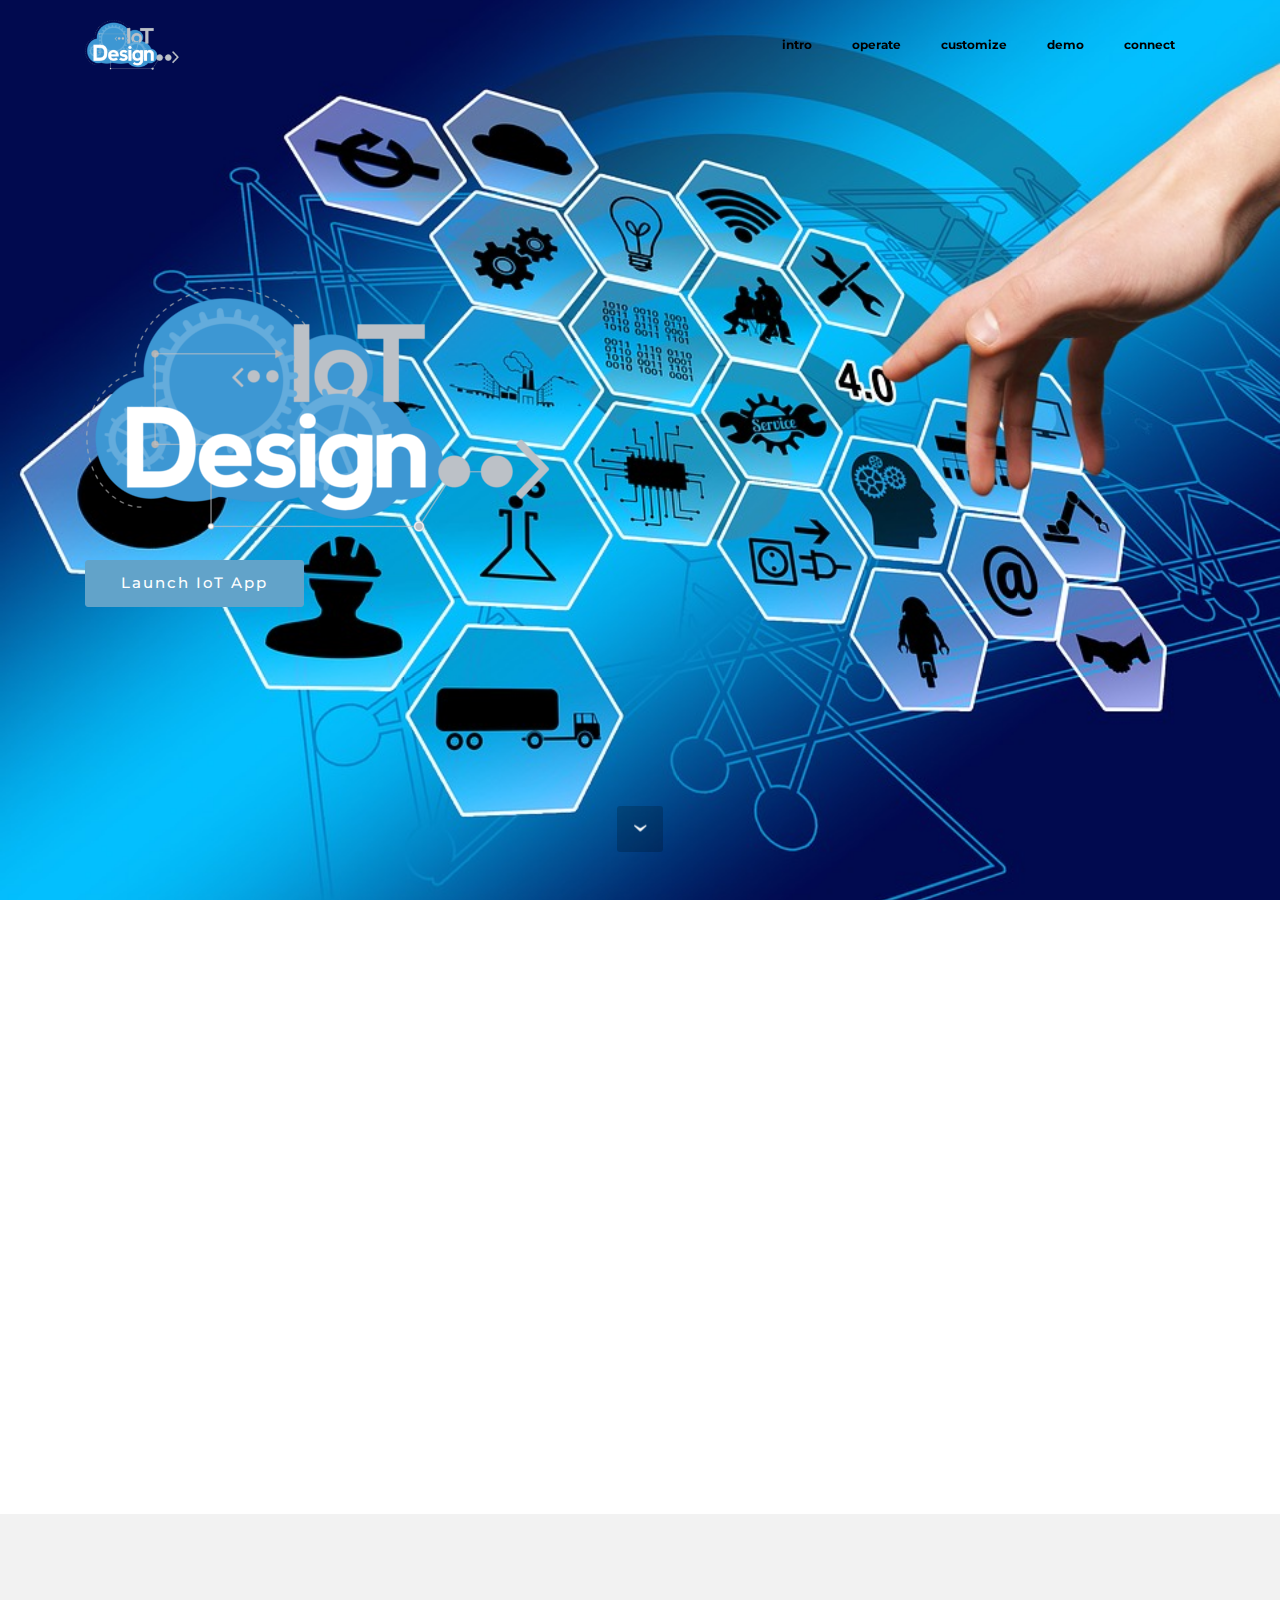
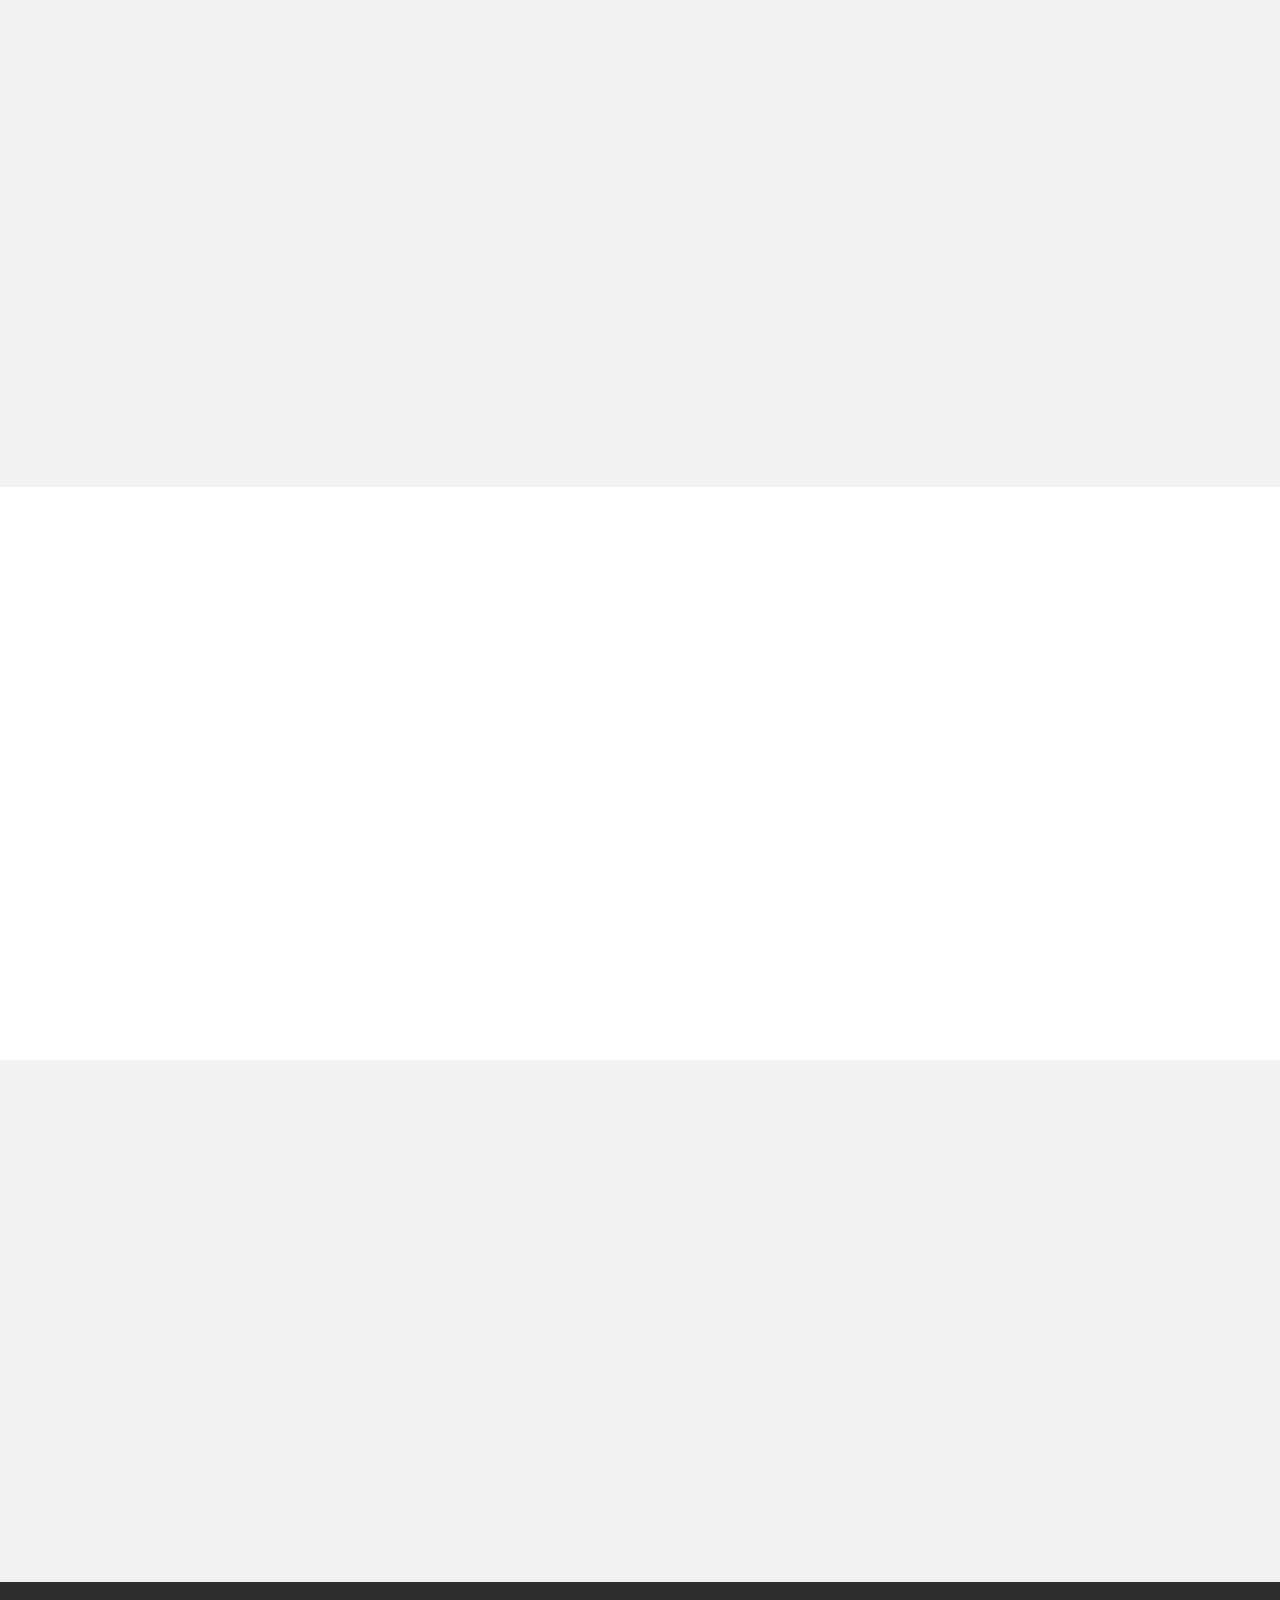
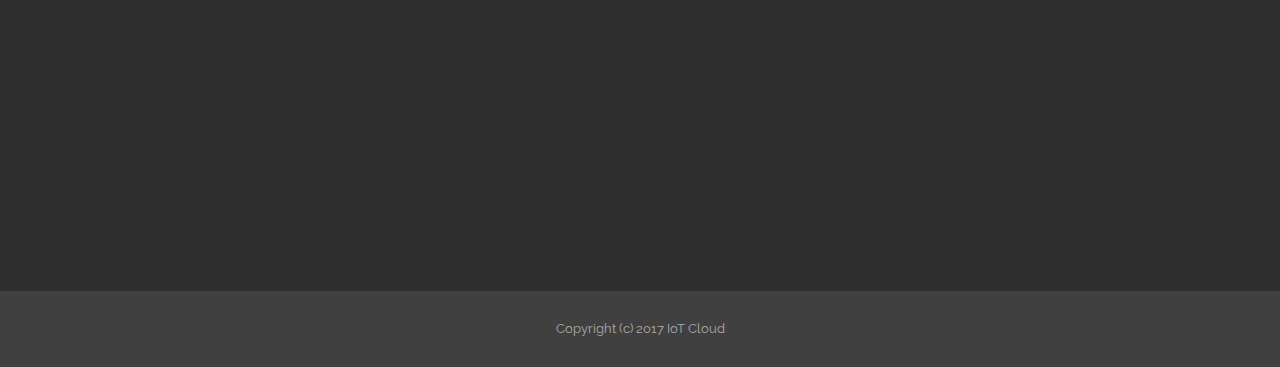
<file: 0_basic_docs/website/index.html>
<!DOCTYPE html>
<html>
<head>
  <meta charset="UTF-8">
  <meta http-equiv="X-UA-Compatible" content="IE=edge">
  <title>IoT Cloud</title>
  <meta name="generator" content="Mobirise v3.12.1, mobirise.com">
  <meta name="viewport" content="width=device-width, initial-scale=1">
  <!-- Favicon -->
  <link rel="shortcut icon" href="assets/images/fav_logo.png" type="image/x-icon">
  <meta name="msapplication-TileColor" content="#ffffff">
  <meta name="msapplication-TileImage" content="assets/images/fav_logo/ms-icon-144x144.png">
  <meta name="theme-color" content="#ffffff">
  <!-- end Favicon -->
  <meta name="description" content="">  
  <link rel="stylesheet" href="https://fonts.googleapis.com/css?family=Lora:400,700,400italic,700italic&amp;subset=latin">
  <link rel="stylesheet" href="https://fonts.googleapis.com/css?family=Montserrat:400,700">
  <link rel="stylesheet" href="https://fonts.googleapis.com/css?family=Raleway:100,100i,200,200i,300,300i,400,400i,500,500i,600,600i,700,700i,800,800i,900,900i">
  <link rel="stylesheet" href="assets/bootstrap-material-design-font/css/material.css">
  <link rel="stylesheet" href="assets/et-line-font-plugin/style.css">
  <link rel="stylesheet" href="assets/tether/tether.min.css">
  <link rel="stylesheet" href="assets/bootstrap/css/bootstrap.min.css">
  <link rel="stylesheet" href="assets/dropdown/css/style.css">
  <link rel="stylesheet" href="assets/animate.css/animate.min.css">
  <link rel="stylesheet" href="assets/socicon/css/styles.css">
  <link rel="stylesheet" href="assets/theme/css/style.css">
  <link rel="stylesheet" href="assets/mobirise/css/mbr-additional.css" type="text/css">
  <link rel="stylesheet" href="assets/custom-css.css">
  
  
  
</head>
<body>
<section id="menu-0">

    <nav class="navbar navbar-dropdown bg-color transparent navbar-fixed-top">
        <div class="container">

            <div class="mbr-table">
                <div class="mbr-table-cell">
                    <div class="navbar-brand">
                        <!--
                        <a class="navbar-caption" href="http://www.graphr.de">graphR.</a> -->
                        <a href="#" class="navbar-logo navbar-axy"><img src="assets/images/nav_logo_1.png"></a>
                    </div>

                </div>
                <div class="mbr-table-cell">

                    <button class="navbar-toggler pull-xs-right hidden-md-up" type="button" data-toggle="collapse" data-target="#exCollapsingNavbar">
                        <div class="hamburger-icon"></div>
                    </button>

                    <ul class="nav-dropdown collapse pull-xs-right nav navbar-nav navbar-toggleable-sm" id="exCollapsingNavbar"><li class="nav-item"><a class="nav-link link" href="#intro">intro</a></li><li class="nav-item"><a class="nav-link link" href="#operation">operate</a></li><li class="nav-item"><a class="nav-link link" href="#customize">customize</a></li><li class="nav-item"><a class="nav-link link" href="#demo">demo</a></li><li class="nav-item"><a class="nav-link link" href="#connect">connect</a></li></ul>
                    <button hidden="" class="navbar-toggler navbar-close" type="button" data-toggle="collapse" data-target="#exCollapsingNavbar">
                        <div class="close-icon"></div>
                    </button>

                </div>
            </div>

        </div>
    </nav>

</section>

<!---
<section class="engine"><a rel="external" href="https://mobirise.com">Website Maker</a></section>--->
<section class="mbr-section mbr-section-hero mbr-section-full mbr-parallax-background mbr-section-with-arrow mbr-after-navbar" id="header1-0" style="background-image: url(assets/images/jumbotron3.jpg);">
    <div class="mbr-table-cell">
        <div class="container">
            <div class="row">
                <div class="mbr-section col-md-10">
                    <h1 class="mbr-section-title display-1"><img src="assets/images/main_logo.png"></h1>
                        <!-- <p class="mbr-section-lead lead">leverage your sensor data</p> -->
                    <div class="mbr-section-btn"><a class="btn btn-lg btn-primary" href="http://149.202.48.252:8090/" target="_blank">Launch IoT App</a> </div>
                </div>
            </div>
        </div>
    </div>
    <div class="mbr-arrow mbr-arrow-floating" aria-hidden="true"><a href="#intro"><i class="mbr-arrow-icon"></i></a></div>
</section>


<!-- intro Section -->
<section class="mbr-section" id="intro" style="background-color: rgb(255, 255, 255); padding-top: 120px; padding-bottom: 120px;">
    <div class="container">
        <div class="row">
            <div class="mbr-table-md-up">
              <div class="mbr-table-cell col-md-5 text-xs-center text-md-left content-size">
                                          <h2 class="service-heading">Introduction</h2>
                        <p class="text-muted">Lorem ipsum dolor sit amet, consectetur adipiscing elit, sed do eiusmod tempor incididunt ut labore et dolore magna aliqua. Ut enim ad minim veniam, quis nostrud exercitation ullamco laboris nisi ut aliquip ex ea commodo consequat. Duis aute irure dolor in reprehenderit in voluptate velit esse cillum dolore eu fugiat nulla pariatur. Excepteur sint occaecat cupidatat non proident, sunt in culpa qui officia deserunt mollit anim id est laborum.</p>
              </div>
                
              <div class="mbr-table-cell mbr-right-padding-md-up mbr-valign-top col-md-7 image-size" style="width: 50%;">
                  <div class="mbr-figure"><img src="assets/images/introduction.jpg" class="img-responsive" alt=""></div>
              </div>        
            </div>
        </div>
    </div>
</section>

<!-- Idee2 Section -->
<section class="mbr-section" id="operation" style="background-color: rgb(242, 242, 242); padding-top: 120px; padding-bottom: 120px;">
<div class="container">
    <div class="row">
        <div class="mbr-table-md-up">

          <div class="mbr-table-cell mbr-right-padding-md-up mbr-valign-top col-md-7 image-size" style="width: 50%;">
              <div class="mbr-figure"><img src="assets/images/works.jpg" class="img-responsive" alt=""></div>
          </div>
        <div class="mbr-table-cell col-md-5 text-xs-center text-md-left content-size">
                    <h2 class="service-heading">How IoT Cloud works</h2>
                    <p class="text-muted">Lorem ipsum dolor sit amet, consectetur adipiscing elit, sed do eiusmod tempor incididunt ut labore et dolore magna aliqua. Ut enim ad minim veniam, quis nostrud exercitation ullamco laboris nisi ut aliquip ex ea commodo consequat. Duis aute irure dolor in reprehenderit in voluptate velit esse cillum dolore eu fugiat nulla pariatur. Excepteur sint occaecat cupidatat non proident, sunt in culpa qui officia deserunt mollit anim id est laborum.</p>
          </div>
        </div>
    </div>
</div>
</section>

<!-- Customize Section -->
<section class="mbr-section" id="customize" style="background-color: rgb(255, 255, 255); padding-top: 120px; padding-bottom: 120px;">

    
<div class="container">
    <div class="row">
        <div class="mbr-table-md-up">

          <div class="mbr-table-cell col-md-5 text-xs-center text-md-left content-size">
                    <h2 class="service-heading">Start using IoT Cloud</h2>
                    <p class="text-muted">Lorem ipsum dolor sit amet, consectetur adipiscing elit, sed do eiusmod tempor incididunt ut labore et dolore magna aliqua. Ut enim ad minim veniam, quis nostrud exercitation ullamco laboris nisi ut aliquip ex ea commodo consequat. Duis aute irure dolor in reprehenderit in voluptate velit esse cillum dolore eu fugiat nulla pariatur. Excepteur sint occaecat cupidatat non proident, sunt in culpa qui officia deserunt mollit anim id est laborum.</p>
              <div><a class="btn btn-primary" href="" target="_blank">explore code on Github</a></div>
          </div>
            <div class="mbr-table-cell mbr-right-padding-md-up mbr-valign-top col-md-7 image-size" style="width: 50%;">
              <div class="mbr-figure"><img src="assets/images/build.jpg" class="img-responsive" alt=""></div>
          </div>
            
        </div>
    </div>
</div>
</section>

<!-- video section -->    
<section class="mbr-section" id="demo" style="background-color: rgb(242, 242, 242); padding-top: 120px; padding-bottom: 120px;">

    
    <div class="container">
        <div class="row">
            <div class="mbr-table-md-up">

              <div class="mbr-table-cell mbr-right-padding-md-up mbr-valign-top col-md-7 image-size" style="width: 50%;">
                  <div class="mbr-figure"><iframe class="mbr-embedded-video" src="https://www.youtube.com/embed/Q3ur8wzzhBU" width="1280" height="720" frameborder="0" allowfullscreen></iframe></div>
              </div>

              


              <div class="mbr-table-cell col-md-5 text-xs-center text-md-left content-size">
                  <h3 class="mbr-section-title display-2">get a glimpse</h3>
                  

                  <div><a class="btn btn-primary" href="https://www.youtube.com/embed/Q3ur8wzzhBU" target="_blank">find more videos</a></div>
              </div>
            </div>
        </div>
    </div>
</section>

<!-- social buttons -->
<section class="mbr-section mbr-section-md-padding" id="connect" style="background-color: rgb(46, 46, 46); padding-top: 90px; padding-bottom: 90px;">
    
    <div class="container">
        <div class="row">
            <div class="col-md-8 col-md-offset-2 text-xs-center">
                <h3 class="mbr-section-title display-2 connect">share and connect</h3>
                <div>
                  <div class="mbr-social-likes" data-counters="false">
                    <span class="btn btn-social" title="connect on Twitter">
                        <a class="socicon socicon-twitter" href="" target="_blank"></a>
                    </span>
                    <span class="btn btn-social" title="get code on GitHub">
                        <a class="socicon socicon-github" href="" target="_blank"></a>
                    </span>
                     <span class="btn btn-social" title="find videos on YouTube">
                        <a class="socicon socicon-youtube" href="" target="_blank"></a>
                    </span>
                  </div>
                </div>
            </div>
        </div>
    </div>
</section>

<!-- footer -->
<footer class="mbr-small-footer mbr-section mbr-section-nopadding mbr-parallax-background" id="footer1-2" style="background-image: url(assets/images/jumbotron.jpg); padding-top: 1.75rem; padding-bottom: 1.75rem;">
    <div class="mbr-overlay" style="opacity: 0.8; background-color: rgb(68, 68, 68);"></div>
    <div class="container">
        <p class="text-xs-center">Copyright (c) 2017 IoT Cloud</p>
    </div>
</footer>


  <script src="assets/web/assets/jquery/jquery.min.js"></script>
  <script src="assets/tether/tether.min.js"></script>
  <script src="assets/bootstrap/js/bootstrap.min.js"></script>
  <script src="assets/smooth-scroll/smooth-scroll.js"></script>
  <script src="assets/dropdown/js/script.min.js"></script>
  <script src="assets/touch-swipe/jquery.touch-swipe.min.js"></script>
  <script src="assets/viewport-checker/jquery.viewportchecker.js"></script>
  <script src="assets/jarallax/jarallax.js"></script>
  <script src="assets/social-likes/social-likes.js"></script>
  <script src="assets/theme/js/script.js"></script>
  <script src="assets/custom-js.js"></script>
    
  <!-- Google Analytics -->
    <script>
      (function(i,s,o,g,r,a,m){i['GoogleAnalyticsObject']=r;i[r]=i[r]||function(){
      (i[r].q=i[r].q||[]).push(arguments)},i[r].l=1*new Date();a=s.createElement(o),
      m=s.getElementsByTagName(o)[0];a.async=1;a.src=g;m.parentNode.insertBefore(a,m)
      })(window,document,'script','https://www.google-analytics.com/analytics.js','ga');

      ga('create', 'UA-100513521-1', 'auto');
      ga('send', 'pageview');

    </script>
    
  <input name="animation" type="hidden">
  </body>
</html>
</file>
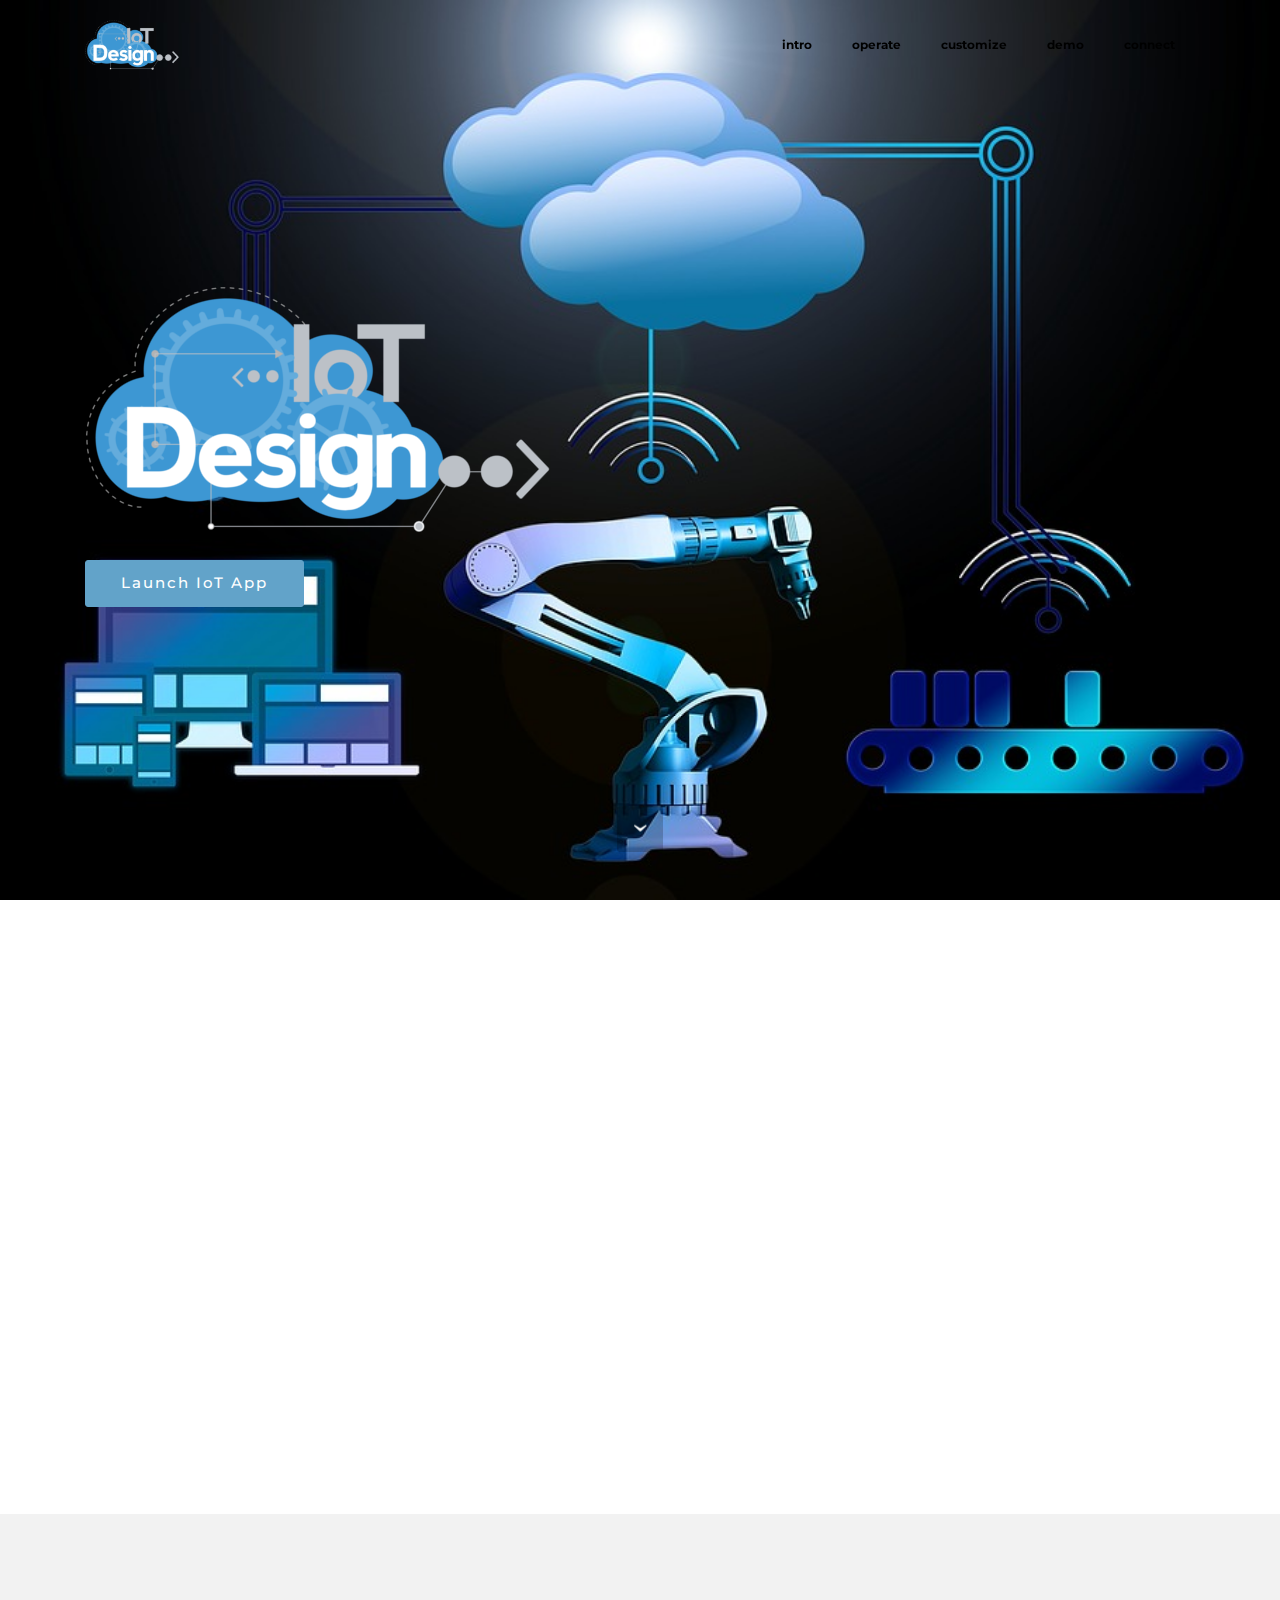
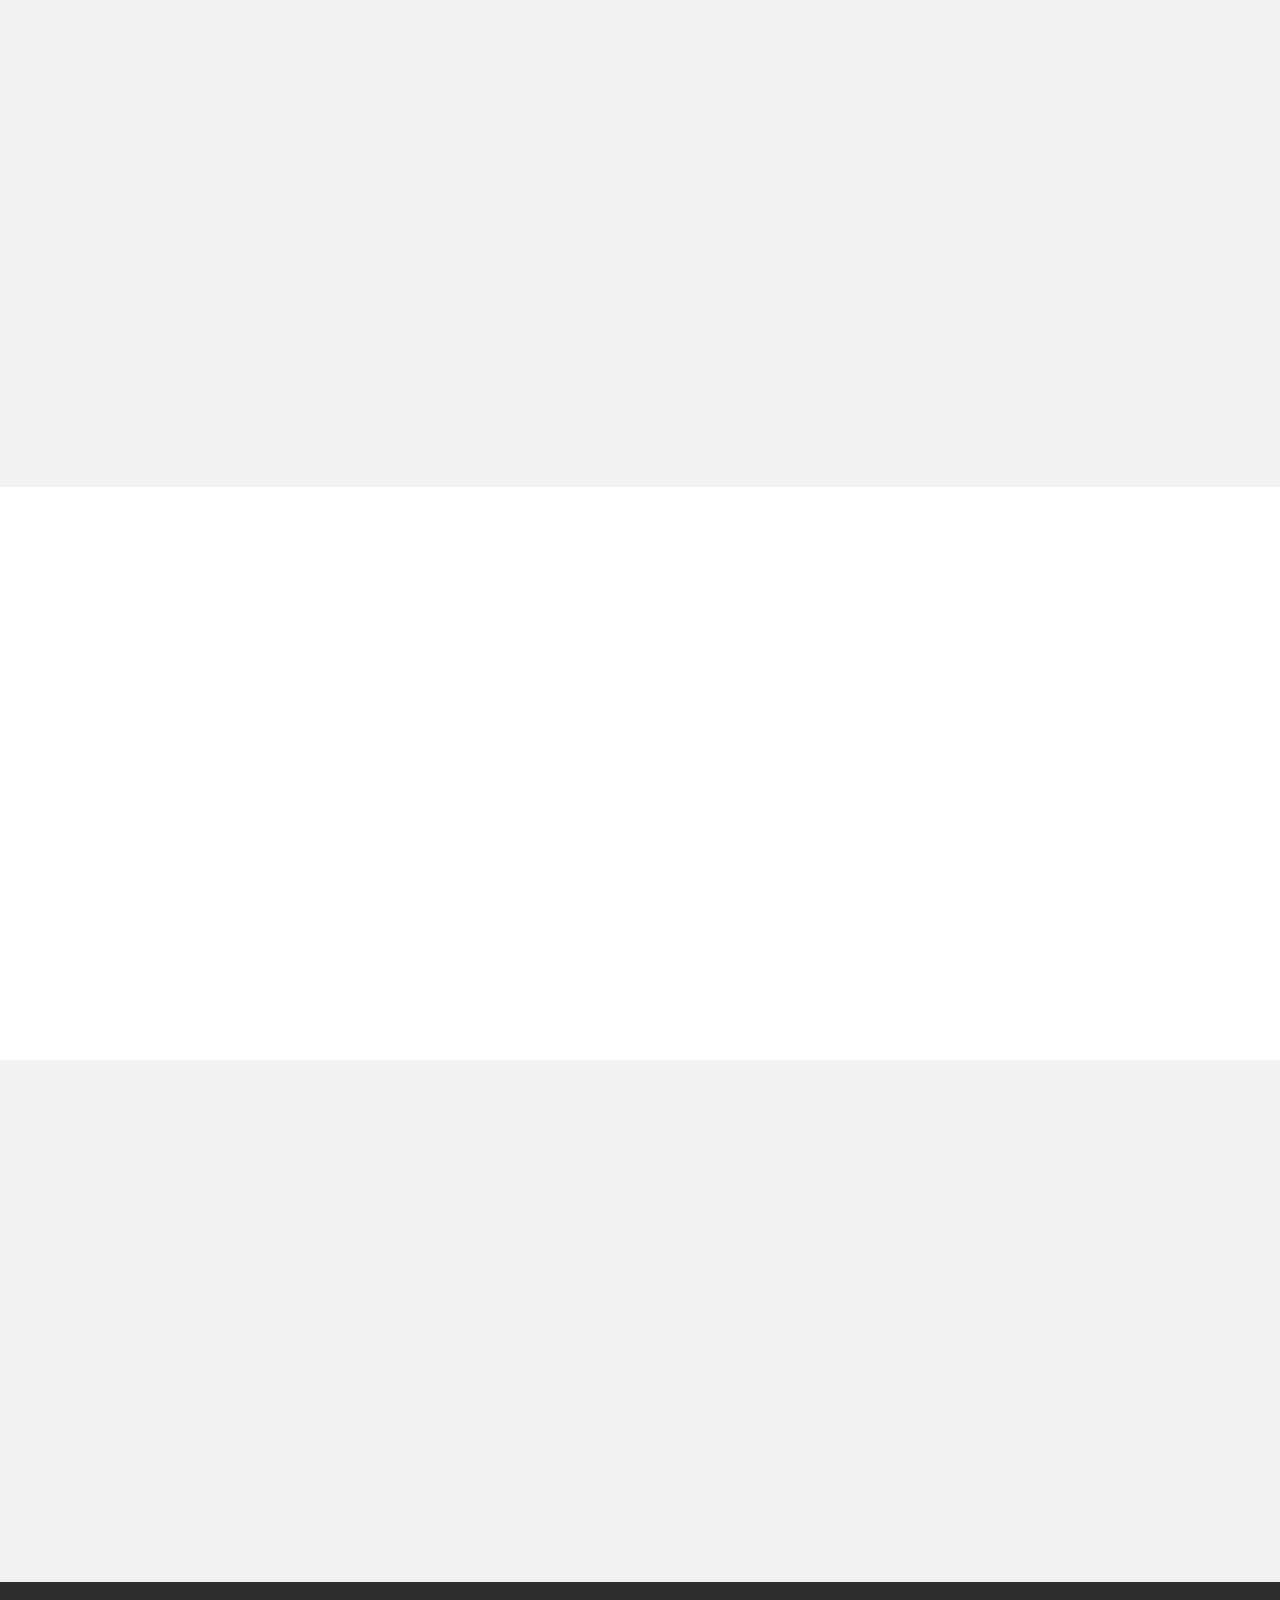
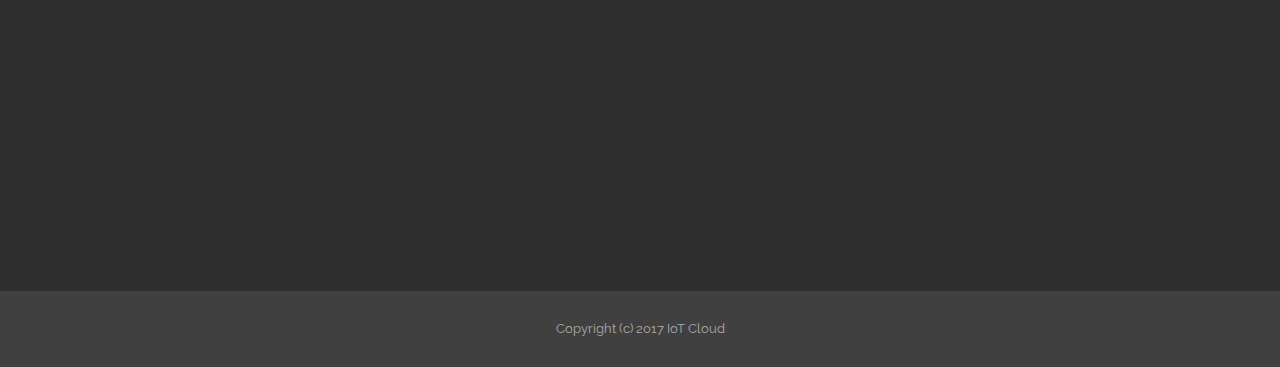
<file: 0_basic_docs/website/index2.html>
<!DOCTYPE html>
<html>
<head>
  <meta charset="UTF-8">
  <meta http-equiv="X-UA-Compatible" content="IE=edge">
  <title>IoT Cloud</title>
  <meta name="generator" content="Mobirise v3.12.1, mobirise.com">
  <meta name="viewport" content="width=device-width, initial-scale=1">
  <!-- Favicon -->
  <link rel="shortcut icon" href="assets/images/fav_logo.png" type="image/x-icon">
  <meta name="msapplication-TileColor" content="#ffffff">
  <meta name="msapplication-TileImage" content="assets/images/fav_logo/ms-icon-144x144.png">
  <meta name="theme-color" content="#ffffff">
  <!-- end Favicon -->
  <meta name="description" content="">  
  <link rel="stylesheet" href="https://fonts.googleapis.com/css?family=Lora:400,700,400italic,700italic&amp;subset=latin">
  <link rel="stylesheet" href="https://fonts.googleapis.com/css?family=Montserrat:400,700">
  <link rel="stylesheet" href="https://fonts.googleapis.com/css?family=Raleway:100,100i,200,200i,300,300i,400,400i,500,500i,600,600i,700,700i,800,800i,900,900i">
  <link rel="stylesheet" href="assets/bootstrap-material-design-font/css/material.css">
  <link rel="stylesheet" href="assets/et-line-font-plugin/style.css">
  <link rel="stylesheet" href="assets/tether/tether.min.css">
  <link rel="stylesheet" href="assets/bootstrap/css/bootstrap.min.css">
  <link rel="stylesheet" href="assets/dropdown/css/style.css">
  <link rel="stylesheet" href="assets/animate.css/animate.min.css">
  <link rel="stylesheet" href="assets/socicon/css/styles.css">
  <link rel="stylesheet" href="assets/theme/css/style.css">
  <link rel="stylesheet" href="assets/mobirise/css/mbr-additional.css" type="text/css">
  <link rel="stylesheet" href="assets/custom-css.css">
  
  
  
</head>
<body>
<section id="menu-0">

    <nav class="navbar navbar-dropdown bg-color transparent navbar-fixed-top">
        <div class="container">

            <div class="mbr-table">
                <div class="mbr-table-cell">
                    <div class="navbar-brand">
                        <!--
                        <a class="navbar-caption" href="http://www.graphr.de">graphR.</a> -->
                        <a href="#" class="navbar-logo navbar-axy"><img src="assets/images/nav_logo_1.png"></a>
                    </div>

                </div>
                <div class="mbr-table-cell">

                    <button class="navbar-toggler pull-xs-right hidden-md-up" type="button" data-toggle="collapse" data-target="#exCollapsingNavbar">
                        <div class="hamburger-icon"></div>
                    </button>

                    <ul class="nav-dropdown collapse pull-xs-right nav navbar-nav navbar-toggleable-sm" id="exCollapsingNavbar"><li class="nav-item"><a class="nav-link link" href="#intro">intro</a></li><li class="nav-item"><a class="nav-link link" href="#operation">operate</a></li><li class="nav-item"><a class="nav-link link" href="#customize">customize</a></li><li class="nav-item"><a class="nav-link link" href="#demo">demo</a></li><li class="nav-item"><a class="nav-link link" href="#connect">connect</a></li></ul>
                    <button hidden="" class="navbar-toggler navbar-close" type="button" data-toggle="collapse" data-target="#exCollapsingNavbar">
                        <div class="close-icon"></div>
                    </button>

                </div>
            </div>

        </div>
    </nav>

</section>

<!---
<section class="engine"><a rel="external" href="https://mobirise.com">Website Maker</a></section>--->
<section class="mbr-section mbr-section-hero mbr-section-full mbr-parallax-background mbr-section-with-arrow mbr-after-navbar" id="header1-0" style="background-image: url(assets/images/jumbotron1.jpg);">
    <div class="mbr-table-cell">
        <div class="container">
            <div class="row">
                <div class="mbr-section col-md-10">
                    <h1 class="mbr-section-title display-1"><img src="assets/images/main_logo.png"></h1>
                        <!-- <p class="mbr-section-lead lead">leverage your sensor data</p> -->
                    <div class="mbr-section-btn"><a class="btn btn-lg btn-primary" href="http://149.202.48.252:8090/" target="_blank">Launch IoT App</a> </div>
                </div>
            </div>
        </div>
    </div>
    <div class="mbr-arrow mbr-arrow-floating" aria-hidden="true"><a href="#intro"><i class="mbr-arrow-icon"></i></a></div>
</section>


<!-- intro Section -->
<section class="mbr-section" id="intro" style="background-color: rgb(255, 255, 255); padding-top: 120px; padding-bottom: 120px;">
    <div class="container">
        <div class="row">
            <div class="mbr-table-md-up">
              <div class="mbr-table-cell col-md-5 text-xs-center text-md-left content-size">
                                          <h2 class="service-heading">Introduction</h2>
                        <p class="text-muted">Lorem ipsum dolor sit amet, consectetur adipiscing elit, sed do eiusmod tempor incididunt ut labore et dolore magna aliqua. Ut enim ad minim veniam, quis nostrud exercitation ullamco laboris nisi ut aliquip ex ea commodo consequat. Duis aute irure dolor in reprehenderit in voluptate velit esse cillum dolore eu fugiat nulla pariatur. Excepteur sint occaecat cupidatat non proident, sunt in culpa qui officia deserunt mollit anim id est laborum.</p>
              </div>
                
              <div class="mbr-table-cell mbr-right-padding-md-up mbr-valign-top col-md-7 image-size" style="width: 50%;">
                  <div class="mbr-figure"><img src="assets/images/introduction.jpg" class="img-responsive" alt=""></div>
              </div>        
            </div>
        </div>
    </div>
</section>

<!-- Idee2 Section -->
<section class="mbr-section" id="operation" style="background-color: rgb(242, 242, 242); padding-top: 120px; padding-bottom: 120px;">
<div class="container">
    <div class="row">
        <div class="mbr-table-md-up">

          <div class="mbr-table-cell mbr-right-padding-md-up mbr-valign-top col-md-7 image-size" style="width: 50%;">
              <div class="mbr-figure"><img src="assets/images/works.jpg" class="img-responsive" alt=""></div>
          </div>
        <div class="mbr-table-cell col-md-5 text-xs-center text-md-left content-size">
                    <h2 class="service-heading">How IoT Cloud works</h2>
                    <p class="text-muted">Lorem ipsum dolor sit amet, consectetur adipiscing elit, sed do eiusmod tempor incididunt ut labore et dolore magna aliqua. Ut enim ad minim veniam, quis nostrud exercitation ullamco laboris nisi ut aliquip ex ea commodo consequat. Duis aute irure dolor in reprehenderit in voluptate velit esse cillum dolore eu fugiat nulla pariatur. Excepteur sint occaecat cupidatat non proident, sunt in culpa qui officia deserunt mollit anim id est laborum.</p>
          </div>
        </div>
    </div>
</div>
</section>

<!-- Customize Section -->
<section class="mbr-section" id="customize" style="background-color: rgb(255, 255, 255); padding-top: 120px; padding-bottom: 120px;">

    
<div class="container">
    <div class="row">
        <div class="mbr-table-md-up">

          <div class="mbr-table-cell col-md-5 text-xs-center text-md-left content-size">
                    <h2 class="service-heading">Start using IoT Cloud</h2>
                    <p class="text-muted">Lorem ipsum dolor sit amet, consectetur adipiscing elit, sed do eiusmod tempor incididunt ut labore et dolore magna aliqua. Ut enim ad minim veniam, quis nostrud exercitation ullamco laboris nisi ut aliquip ex ea commodo consequat. Duis aute irure dolor in reprehenderit in voluptate velit esse cillum dolore eu fugiat nulla pariatur. Excepteur sint occaecat cupidatat non proident, sunt in culpa qui officia deserunt mollit anim id est laborum.</p>
              <div><a class="btn btn-primary" href="" target="_blank">explore code on Github</a></div>
          </div>
            <div class="mbr-table-cell mbr-right-padding-md-up mbr-valign-top col-md-7 image-size" style="width: 50%;">
              <div class="mbr-figure"><img src="assets/images/build.jpg" class="img-responsive" alt=""></div>
          </div>
            
        </div>
    </div>
</div>
</section>

<!-- video section -->    
<section class="mbr-section" id="demo" style="background-color: rgb(242, 242, 242); padding-top: 120px; padding-bottom: 120px;">

    
    <div class="container">
        <div class="row">
            <div class="mbr-table-md-up">

              <div class="mbr-table-cell mbr-right-padding-md-up mbr-valign-top col-md-7 image-size" style="width: 50%;">
                  <div class="mbr-figure"><iframe class="mbr-embedded-video" src="https://www.youtube.com/embed/Q3ur8wzzhBU" width="1280" height="720" frameborder="0" allowfullscreen></iframe></div>
              </div>

              


              <div class="mbr-table-cell col-md-5 text-xs-center text-md-left content-size">
                  <h3 class="mbr-section-title display-2">get a glimpse</h3>
                  

                  <div><a class="btn btn-primary" href="https://www.youtube.com/embed/Q3ur8wzzhBU" target="_blank">find more videos</a></div>
              </div>
            </div>
        </div>
    </div>
</section>

<!-- social buttons -->
<section class="mbr-section mbr-section-md-padding" id="connect" style="background-color: rgb(46, 46, 46); padding-top: 90px; padding-bottom: 90px;">
    
    <div class="container">
        <div class="row">
            <div class="col-md-8 col-md-offset-2 text-xs-center">
                <h3 class="mbr-section-title display-2 connect">share and connect</h3>
                <div>
                  <div class="mbr-social-likes" data-counters="false">
                    <span class="btn btn-social" title="connect on Twitter">
                        <a class="socicon socicon-twitter" href="" target="_blank"></a>
                    </span>
                    <span class="btn btn-social" title="get code on GitHub">
                        <a class="socicon socicon-github" href="" target="_blank"></a>
                    </span>
                     <span class="btn btn-social" title="find videos on YouTube">
                        <a class="socicon socicon-youtube" href="" target="_blank"></a>
                    </span>
                  </div>
                </div>
            </div>
        </div>
    </div>
</section>

<!-- footer -->
<footer class="mbr-small-footer mbr-section mbr-section-nopadding mbr-parallax-background" id="footer1-2" style="background-image: url(assets/images/jumbotron.jpg); padding-top: 1.75rem; padding-bottom: 1.75rem;">
    <div class="mbr-overlay" style="opacity: 0.8; background-color: rgb(68, 68, 68);"></div>
    <div class="container">
        <p class="text-xs-center">Copyright (c) 2017 IoT Cloud</p>
    </div>
</footer>


  <script src="assets/web/assets/jquery/jquery.min.js"></script>
  <script src="assets/tether/tether.min.js"></script>
  <script src="assets/bootstrap/js/bootstrap.min.js"></script>
  <script src="assets/smooth-scroll/smooth-scroll.js"></script>
  <script src="assets/dropdown/js/script.min.js"></script>
  <script src="assets/touch-swipe/jquery.touch-swipe.min.js"></script>
  <script src="assets/viewport-checker/jquery.viewportchecker.js"></script>
  <script src="assets/jarallax/jarallax.js"></script>
  <script src="assets/social-likes/social-likes.js"></script>
  <script src="assets/theme/js/script.js"></script>
  <script src="assets/custom-js.js"></script>
    
  <!-- Google Analytics -->
    <script>
      (function(i,s,o,g,r,a,m){i['GoogleAnalyticsObject']=r;i[r]=i[r]||function(){
      (i[r].q=i[r].q||[]).push(arguments)},i[r].l=1*new Date();a=s.createElement(o),
      m=s.getElementsByTagName(o)[0];a.async=1;a.src=g;m.parentNode.insertBefore(a,m)
      })(window,document,'script','https://www.google-analytics.com/analytics.js','ga');

      ga('create', 'UA-100513521-1', 'auto');
      ga('send', 'pageview');

    </script>
    
  <input name="animation" type="hidden">
  </body>
</html>
</file>
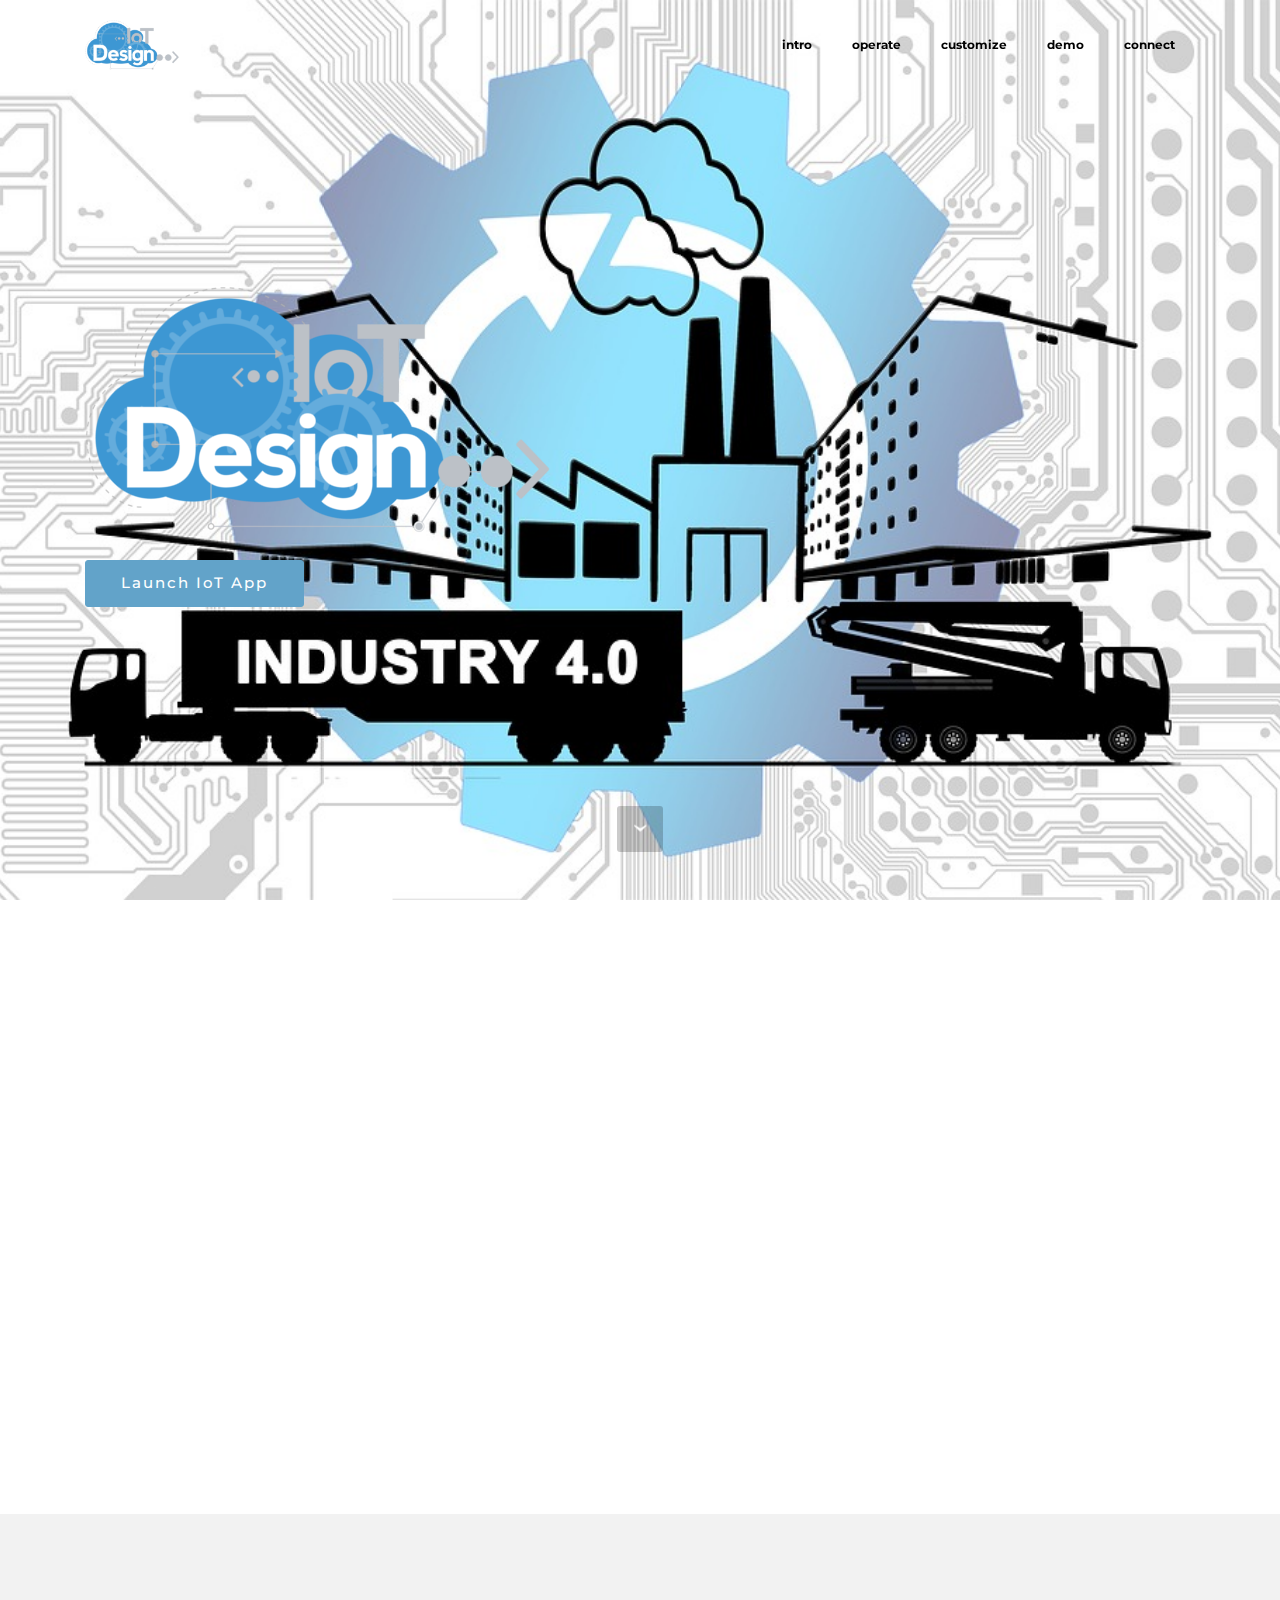
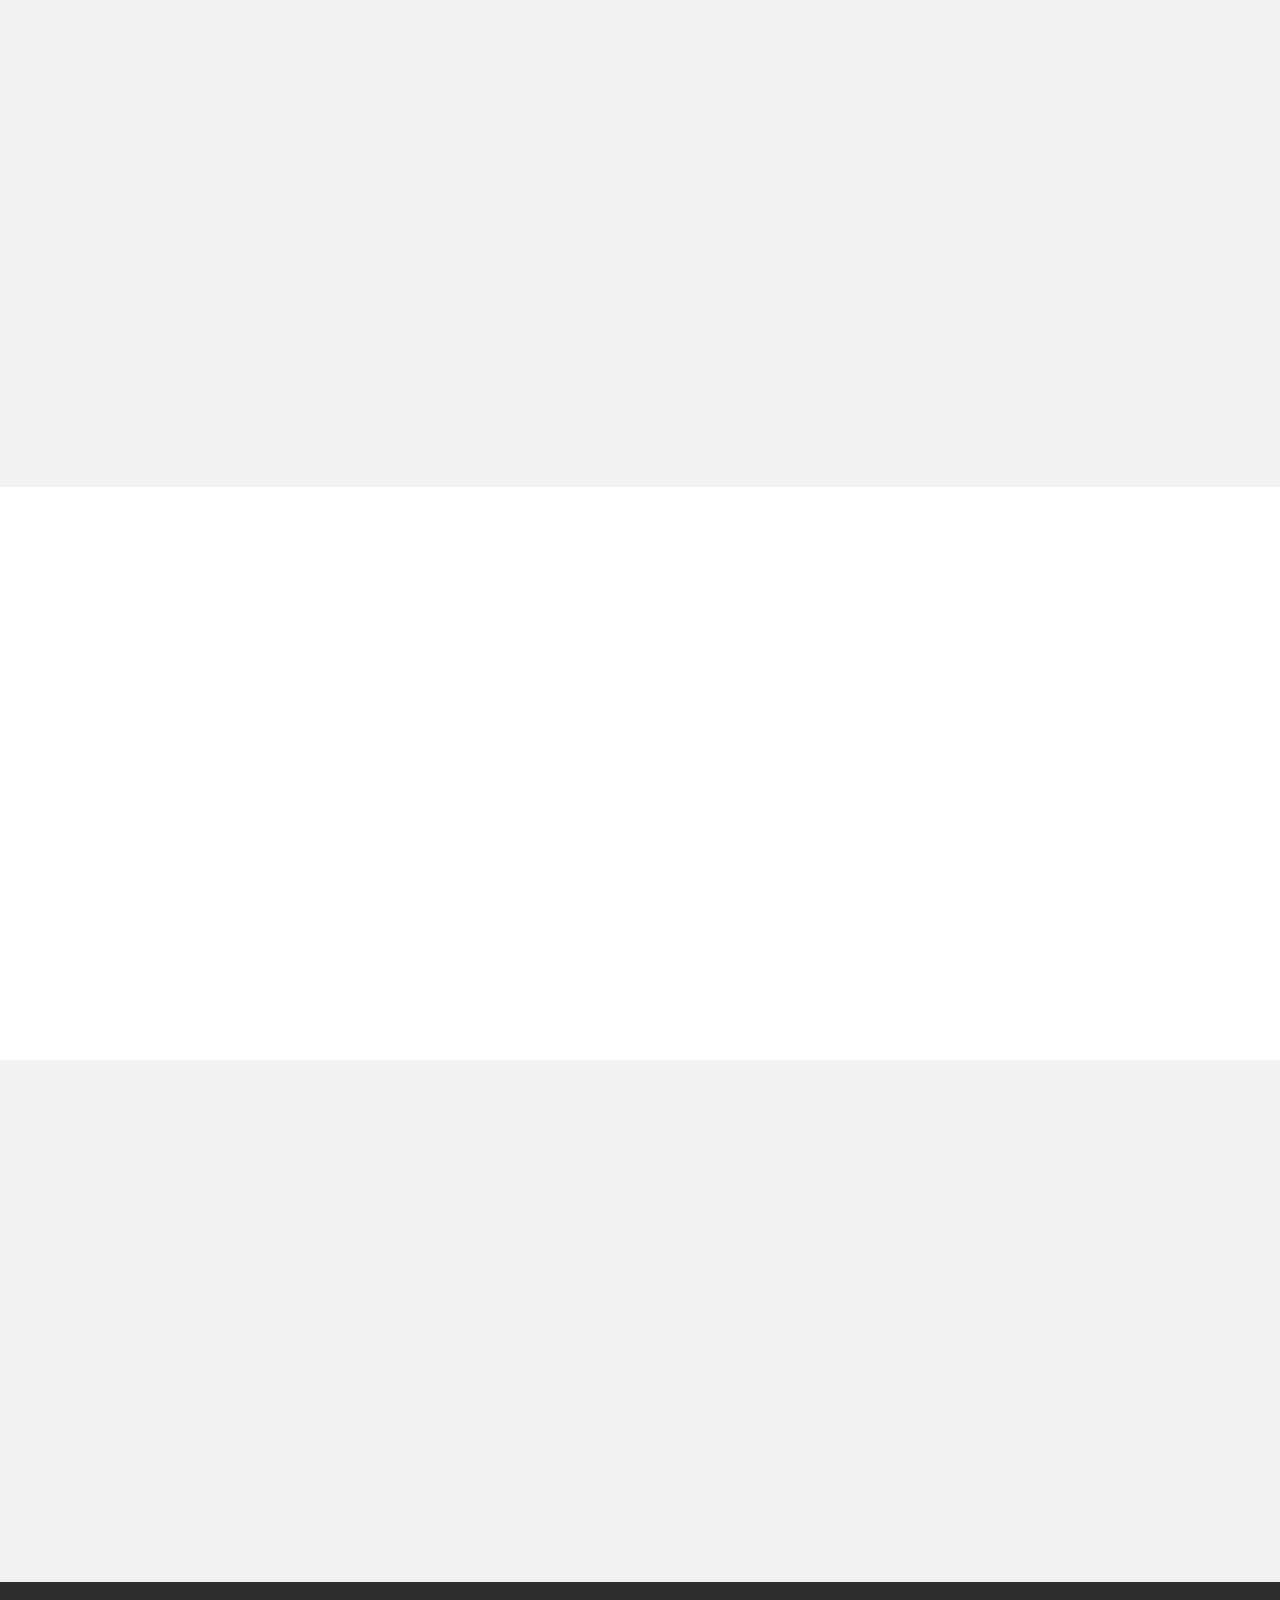
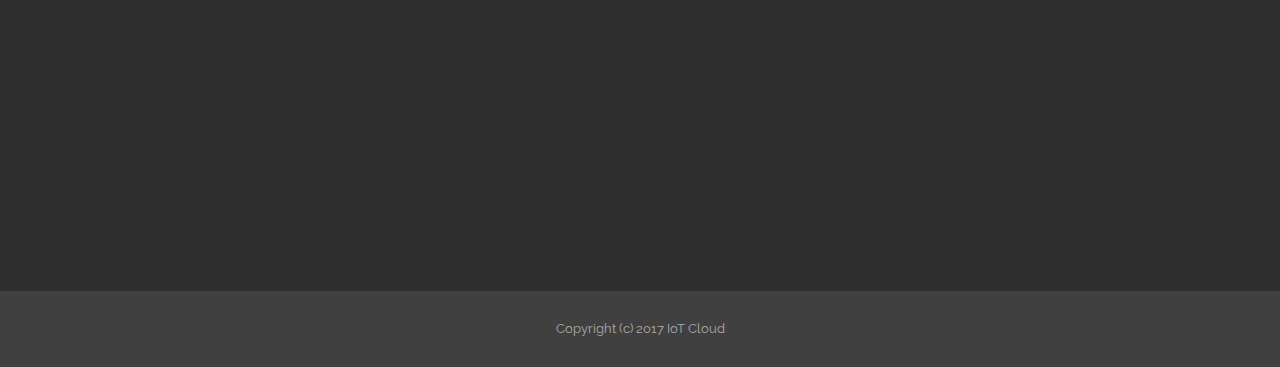
<file: 0_basic_docs/website/index3.html>
<!DOCTYPE html>
<html>
<head>
  <meta charset="UTF-8">
  <meta http-equiv="X-UA-Compatible" content="IE=edge">
  <title>IoT Cloud</title>
  <meta name="generator" content="Mobirise v3.12.1, mobirise.com">
  <meta name="viewport" content="width=device-width, initial-scale=1">
  <!-- Favicon -->
  <link rel="shortcut icon" href="assets/images/fav_logo.png" type="image/x-icon">
  <meta name="msapplication-TileColor" content="#ffffff">
  <meta name="msapplication-TileImage" content="assets/images/fav_logo/ms-icon-144x144.png">
  <meta name="theme-color" content="#ffffff">
  <!-- end Favicon -->
  <meta name="description" content="">  
  <link rel="stylesheet" href="https://fonts.googleapis.com/css?family=Lora:400,700,400italic,700italic&amp;subset=latin">
  <link rel="stylesheet" href="https://fonts.googleapis.com/css?family=Montserrat:400,700">
  <link rel="stylesheet" href="https://fonts.googleapis.com/css?family=Raleway:100,100i,200,200i,300,300i,400,400i,500,500i,600,600i,700,700i,800,800i,900,900i">
  <link rel="stylesheet" href="assets/bootstrap-material-design-font/css/material.css">
  <link rel="stylesheet" href="assets/et-line-font-plugin/style.css">
  <link rel="stylesheet" href="assets/tether/tether.min.css">
  <link rel="stylesheet" href="assets/bootstrap/css/bootstrap.min.css">
  <link rel="stylesheet" href="assets/dropdown/css/style.css">
  <link rel="stylesheet" href="assets/animate.css/animate.min.css">
  <link rel="stylesheet" href="assets/socicon/css/styles.css">
  <link rel="stylesheet" href="assets/theme/css/style.css">
  <link rel="stylesheet" href="assets/mobirise/css/mbr-additional.css" type="text/css">
  <link rel="stylesheet" href="assets/custom-css.css">
  
  
  
</head>
<body>
<section id="menu-0">

    <nav class="navbar navbar-dropdown bg-color transparent navbar-fixed-top">
        <div class="container">

            <div class="mbr-table">
                <div class="mbr-table-cell">
                    <div class="navbar-brand">
                        <!--
                        <a class="navbar-caption" href="http://www.graphr.de">graphR.</a> -->
                        <a href="#" class="navbar-logo navbar-axy"><img src="assets/images/nav_logo_1.png"></a>
                    </div>

                </div>
                <div class="mbr-table-cell">

                    <button class="navbar-toggler pull-xs-right hidden-md-up" type="button" data-toggle="collapse" data-target="#exCollapsingNavbar">
                        <div class="hamburger-icon"></div>
                    </button>

                    <ul class="nav-dropdown collapse pull-xs-right nav navbar-nav navbar-toggleable-sm" id="exCollapsingNavbar"><li class="nav-item"><a class="nav-link link" href="#intro">intro</a></li><li class="nav-item"><a class="nav-link link" href="#operation">operate</a></li><li class="nav-item"><a class="nav-link link" href="#customize">customize</a></li><li class="nav-item"><a class="nav-link link" href="#demo">demo</a></li><li class="nav-item"><a class="nav-link link" href="#connect">connect</a></li></ul>
                    <button hidden="" class="navbar-toggler navbar-close" type="button" data-toggle="collapse" data-target="#exCollapsingNavbar">
                        <div class="close-icon"></div>
                    </button>

                </div>
            </div>

        </div>
    </nav>

</section>

<!---
<section class="engine"><a rel="external" href="https://mobirise.com">Website Maker</a></section>--->
<section class="mbr-section mbr-section-hero mbr-section-full mbr-parallax-background mbr-section-with-arrow mbr-after-navbar" id="header1-0" style="background-image: url(assets/images/jumbotron2.jpg);">
    <div class="mbr-table-cell">
        <div class="container">
            <div class="row">
                <div class="mbr-section col-md-10">
                    <h1 class="mbr-section-title display-1"><img src="assets/images/main_logo.png"></h1>
                        <!-- <p class="mbr-section-lead lead">leverage your sensor data</p> -->
                    <div class="mbr-section-btn"><a class="btn btn-lg btn-primary" href="http://149.202.48.252:8090/" target="_blank">Launch IoT App</a> </div>
                </div>
            </div>
        </div>
    </div>
    <div class="mbr-arrow mbr-arrow-floating" aria-hidden="true"><a href="#intro"><i class="mbr-arrow-icon"></i></a></div>
</section>


<!-- intro Section -->
<section class="mbr-section" id="intro" style="background-color: rgb(255, 255, 255); padding-top: 120px; padding-bottom: 120px;">
    <div class="container">
        <div class="row">
            <div class="mbr-table-md-up">
              <div class="mbr-table-cell col-md-5 text-xs-center text-md-left content-size">
                                          <h2 class="service-heading">Introduction</h2>
                        <p class="text-muted">Lorem ipsum dolor sit amet, consectetur adipiscing elit, sed do eiusmod tempor incididunt ut labore et dolore magna aliqua. Ut enim ad minim veniam, quis nostrud exercitation ullamco laboris nisi ut aliquip ex ea commodo consequat. Duis aute irure dolor in reprehenderit in voluptate velit esse cillum dolore eu fugiat nulla pariatur. Excepteur sint occaecat cupidatat non proident, sunt in culpa qui officia deserunt mollit anim id est laborum.</p>
              </div>
                
              <div class="mbr-table-cell mbr-right-padding-md-up mbr-valign-top col-md-7 image-size" style="width: 50%;">
                  <div class="mbr-figure"><img src="assets/images/introduction.jpg" class="img-responsive" alt=""></div>
              </div>        
            </div>
        </div>
    </div>
</section>

<!-- Idee2 Section -->
<section class="mbr-section" id="operation" style="background-color: rgb(242, 242, 242); padding-top: 120px; padding-bottom: 120px;">
<div class="container">
    <div class="row">
        <div class="mbr-table-md-up">

          <div class="mbr-table-cell mbr-right-padding-md-up mbr-valign-top col-md-7 image-size" style="width: 50%;">
              <div class="mbr-figure"><img src="assets/images/works.jpg" class="img-responsive" alt=""></div>
          </div>
        <div class="mbr-table-cell col-md-5 text-xs-center text-md-left content-size">
                    <h2 class="service-heading">How IoT Cloud works</h2>
                    <p class="text-muted">Lorem ipsum dolor sit amet, consectetur adipiscing elit, sed do eiusmod tempor incididunt ut labore et dolore magna aliqua. Ut enim ad minim veniam, quis nostrud exercitation ullamco laboris nisi ut aliquip ex ea commodo consequat. Duis aute irure dolor in reprehenderit in voluptate velit esse cillum dolore eu fugiat nulla pariatur. Excepteur sint occaecat cupidatat non proident, sunt in culpa qui officia deserunt mollit anim id est laborum.</p>
          </div>
        </div>
    </div>
</div>
</section>

<!-- Customize Section -->
<section class="mbr-section" id="customize" style="background-color: rgb(255, 255, 255); padding-top: 120px; padding-bottom: 120px;">

    
<div class="container">
    <div class="row">
        <div class="mbr-table-md-up">

          <div class="mbr-table-cell col-md-5 text-xs-center text-md-left content-size">
                    <h2 class="service-heading">Start using IoT Cloud</h2>
                    <p class="text-muted">Lorem ipsum dolor sit amet, consectetur adipiscing elit, sed do eiusmod tempor incididunt ut labore et dolore magna aliqua. Ut enim ad minim veniam, quis nostrud exercitation ullamco laboris nisi ut aliquip ex ea commodo consequat. Duis aute irure dolor in reprehenderit in voluptate velit esse cillum dolore eu fugiat nulla pariatur. Excepteur sint occaecat cupidatat non proident, sunt in culpa qui officia deserunt mollit anim id est laborum.</p>
              <div><a class="btn btn-primary" href="" target="_blank">explore code on Github</a></div>
          </div>
            <div class="mbr-table-cell mbr-right-padding-md-up mbr-valign-top col-md-7 image-size" style="width: 50%;">
              <div class="mbr-figure"><img src="assets/images/build.jpg" class="img-responsive" alt=""></div>
          </div>
            
        </div>
    </div>
</div>
</section>

<!-- video section -->    
<section class="mbr-section" id="demo" style="background-color: rgb(242, 242, 242); padding-top: 120px; padding-bottom: 120px;">

    
    <div class="container">
        <div class="row">
            <div class="mbr-table-md-up">

              <div class="mbr-table-cell mbr-right-padding-md-up mbr-valign-top col-md-7 image-size" style="width: 50%;">
                  <div class="mbr-figure"><iframe class="mbr-embedded-video" src="https://www.youtube.com/embed/Q3ur8wzzhBU" width="1280" height="720" frameborder="0" allowfullscreen></iframe></div>
              </div>

              


              <div class="mbr-table-cell col-md-5 text-xs-center text-md-left content-size">
                  <h3 class="mbr-section-title display-2">get a glimpse</h3>
                  

                  <div><a class="btn btn-primary" href="https://www.youtube.com/embed/Q3ur8wzzhBU" target="_blank">find more videos</a></div>
              </div>
            </div>
        </div>
    </div>
</section>

<!-- social buttons -->
<section class="mbr-section mbr-section-md-padding" id="connect" style="background-color: rgb(46, 46, 46); padding-top: 90px; padding-bottom: 90px;">
    
    <div class="container">
        <div class="row">
            <div class="col-md-8 col-md-offset-2 text-xs-center">
                <h3 class="mbr-section-title display-2 connect">share and connect</h3>
                <div>
                  <div class="mbr-social-likes" data-counters="false">
                    <span class="btn btn-social" title="connect on Twitter">
                        <a class="socicon socicon-twitter" href="" target="_blank"></a>
                    </span>
                    <span class="btn btn-social" title="get code on GitHub">
                        <a class="socicon socicon-github" href="" target="_blank"></a>
                    </span>
                     <span class="btn btn-social" title="find videos on YouTube">
                        <a class="socicon socicon-youtube" href="" target="_blank"></a>
                    </span>
                  </div>
                </div>
            </div>
        </div>
    </div>
</section>

<!-- footer -->
<footer class="mbr-small-footer mbr-section mbr-section-nopadding mbr-parallax-background" id="footer1-2" style="background-image: url(assets/images/jumbotron.jpg); padding-top: 1.75rem; padding-bottom: 1.75rem;">
    <div class="mbr-overlay" style="opacity: 0.8; background-color: rgb(68, 68, 68);"></div>
    <div class="container">
        <p class="text-xs-center">Copyright (c) 2017 IoT Cloud</p>
    </div>
</footer>


  <script src="assets/web/assets/jquery/jquery.min.js"></script>
  <script src="assets/tether/tether.min.js"></script>
  <script src="assets/bootstrap/js/bootstrap.min.js"></script>
  <script src="assets/smooth-scroll/smooth-scroll.js"></script>
  <script src="assets/dropdown/js/script.min.js"></script>
  <script src="assets/touch-swipe/jquery.touch-swipe.min.js"></script>
  <script src="assets/viewport-checker/jquery.viewportchecker.js"></script>
  <script src="assets/jarallax/jarallax.js"></script>
  <script src="assets/social-likes/social-likes.js"></script>
  <script src="assets/theme/js/script.js"></script>
  <script src="assets/custom-js.js"></script>
    
  <!-- Google Analytics -->
    <script>
      (function(i,s,o,g,r,a,m){i['GoogleAnalyticsObject']=r;i[r]=i[r]||function(){
      (i[r].q=i[r].q||[]).push(arguments)},i[r].l=1*new Date();a=s.createElement(o),
      m=s.getElementsByTagName(o)[0];a.async=1;a.src=g;m.parentNode.insertBefore(a,m)
      })(window,document,'script','https://www.google-analytics.com/analytics.js','ga');

      ga('create', 'UA-100513521-1', 'auto');
      ga('send', 'pageview');

    </script>
    
  <input name="animation" type="hidden">
  </body>
</html>
</file>
<file: 0_basic_docs/website/assets/bootstrap-material-design-font/css/material.css>
@font-face {
  font-family: 'Material-Design-Icons';
  src: url('../fonts/Material-Design-Icons.eot?3ocs8m');
  src: url('../fonts/Material-Design-Icons.eot?#iefix3ocs8m') format('embedded-opentype'), url('../fonts/Material-Design-Icons.woff?3ocs8m') format('woff'), url('../fonts/Material-Design-Icons.ttf?3ocs8m') format('truetype'), url('../fonts/Material-Design-Icons.svg?3ocs8m#Material-Design-Icons') format('svg');
  font-weight: normal;
  font-style: normal;
}
[class^="mdi-"],
[class*="mdi-"] {
  speak: none;
  display: inline-block;
  font-style: normal;
  font-variant:normal;
  font-weight:normal;
  /*font-size:24px;*/
  line-height:1;
  font-family:'Material-Design-Icons' !important;
  text-rendering: auto;
  
  -webkit-font-smoothing: antialiased;
  -moz-osx-font-smoothing: grayscale;
  -webkit-transform: translate(0, 0);
      -ms-transform: translate(0, 0);
          transform: translate(0, 0);
}
[class^="mdi-"]:before,
[class*="mdi-"]:before {
  display: inline-block;
  speak: none;
  text-decoration: inherit;
}
[class^="mdi-"].pull-left,
[class*="mdi-"].pull-left {
  margin-right: .3em;
}
[class^="mdi-"].pull-right,
[class*="mdi-"].pull-right {
  margin-left: .3em;
}
[class^="mdi-"].mdi-lg:before,
[class*="mdi-"].mdi-lg:before,
[class^="mdi-"].mdi-lg:after,
[class*="mdi-"].mdi-lg:after {
  font-size: 1.33333333em;
  line-height: 0.75em;
  vertical-align: -15%;
}
[class^="mdi-"].mdi-2x:before,
[class*="mdi-"].mdi-2x:before,
[class^="mdi-"].mdi-2x:after,
[class*="mdi-"].mdi-2x:after {
  font-size: 2em;
}
[class^="mdi-"].mdi-3x:before,
[class*="mdi-"].mdi-3x:before,
[class^="mdi-"].mdi-3x:after,
[class*="mdi-"].mdi-3x:after {
  font-size: 3em;
}
[class^="mdi-"].mdi-4x:before,
[class*="mdi-"].mdi-4x:before,
[class^="mdi-"].mdi-4x:after,
[class*="mdi-"].mdi-4x:after {
  font-size: 4em;
}
[class^="mdi-"].mdi-5x:before,
[class*="mdi-"].mdi-5x:before,
[class^="mdi-"].mdi-5x:after,
[class*="mdi-"].mdi-5x:after {
  font-size: 5em;
}
[class^="mdi-device-signal-cellular-"]:after,
[class^="mdi-device-battery-"]:after,
[class^="mdi-device-battery-charging-"]:after,
[class^="mdi-device-signal-cellular-connected-no-internet-"]:after,
[class^="mdi-device-signal-wifi-"]:after,
[class^="mdi-device-signal-wifi-statusbar-not-connected"]:after,
.mdi-device-network-wifi:after {
  opacity: .3;
  position: absolute;
  left: 0;
  top: 0;
  z-index: 1;
  display: inline-block;
  speak: none;
  text-decoration: inherit;
}
[class^="mdi-device-signal-cellular-"]:after {
  content: "\e758";
}
[class^="mdi-device-battery-"]:after {
  content: "\e735";
}
[class^="mdi-device-battery-charging-"]:after {
  content: "\e733";
}
[class^="mdi-device-signal-cellular-connected-no-internet-"]:after {
  content: "\e75d";
}
[class^="mdi-device-signal-wifi-"]:after,
.mdi-device-network-wifi:after {
  content: "\e765";
}
[class^="mdi-device-signal-wifi-statusbasr-not-connected"]:after {
  content: "\e8f7";
}
.mdi-device-signal-cellular-off:after,
.mdi-device-signal-cellular-null:after,
.mdi-device-signal-cellular-no-sim:after,
.mdi-device-signal-wifi-off:after,
.mdi-device-signal-wifi-4-bar:after,
.mdi-device-signal-cellular-4-bar:after,
.mdi-device-battery-alert:after,
.mdi-device-signal-cellular-connected-no-internet-4-bar:after,
.mdi-device-battery-std:after,
.mdi-device-battery-full .mdi-device-battery-unknown:after {
  content: "";
}
.mdi-fw {
  width: 1.28571429em;
  text-align: center;
}
.mdi-ul {
  padding-left: 0;
  margin-left: 2.14285714em;
  list-style-type: none;
}
.mdi-ul > li {
  position: relative;
}
.mdi-li {
  position: absolute;
  left: -2.14285714em;
  width: 2.14285714em;
  top: 0.14285714em;
  text-align: center;
}
.mdi-li.mdi-lg {
  left: -1.85714286em;
}
.mdi-border {
  padding: .2em .25em .15em;
  border: solid 0.08em #eeeeee;
  border-radius: .1em;
}
.mdi-spin {
  -webkit-animation: mdi-spin 2s infinite linear;
  animation: mdi-spin 2s infinite linear;
  -webkit-transform-origin: 50% 50%;
  -ms-transform-origin: 50% 50%;
      transform-origin: 50% 50%;
}
.mdi-pulse {
  -webkit-animation: mdi-spin 1s steps(8) infinite;
  animation: mdi-spin 1s steps(8) infinite;
  -webkit-transform-origin: 50% 50%;
  -ms-transform-origin: 50% 50%;
      transform-origin: 50% 50%;
}
@-webkit-keyframes mdi-spin {
  0% {
    -webkit-transform: rotate(0deg);
    transform: rotate(0deg);
  }
  100% {
    -webkit-transform: rotate(359deg);
    transform: rotate(359deg);
  }
}
@keyframes mdi-spin {
  0% {
    -webkit-transform: rotate(0deg);
    transform: rotate(0deg);
  }
  100% {
    -webkit-transform: rotate(359deg);
    transform: rotate(359deg);
  }
}
.mdi-rotate-90 {
  filter: progid:DXImageTransform.Microsoft.BasicImage(rotation=1);
  -webkit-transform: rotate(90deg);
  -ms-transform: rotate(90deg);
  transform: rotate(90deg);
}
.mdi-rotate-180 {
  filter: progid:DXImageTransform.Microsoft.BasicImage(rotation=2);
  -webkit-transform: rotate(180deg);
  -ms-transform: rotate(180deg);
  transform: rotate(180deg);
}
.mdi-rotate-270 {
  filter: progid:DXImageTransform.Microsoft.BasicImage(rotation=3);
  -webkit-transform: rotate(270deg);
  -ms-transform: rotate(270deg);
  transform: rotate(270deg);
}
.mdi-flip-horizontal {
  filter: progid:DXImageTransform.Microsoft.BasicImage(rotation=0, mirror=1);
  -webkit-transform: scale(-1, 1);
  -ms-transform: scale(-1, 1);
  transform: scale(-1, 1);
}
.mdi-flip-vertical {
  filter: progid:DXImageTransform.Microsoft.BasicImage(rotation=2, mirror=1);
  -webkit-transform: scale(1, -1);
  -ms-transform: scale(1, -1);
  transform: scale(1, -1);
}
:root .mdi-rotate-90,
:root .mdi-rotate-180,
:root .mdi-rotate-270,
:root .mdi-flip-horizontal,
:root .mdi-flip-vertical {
  -webkit-filter: none;
          filter: none;
}
.mdi-stack {
  position: relative;
  display: inline-block;
  width: 2em;
  height: 2em;
  line-height: 2em;
  vertical-align: middle;
}
.mdi-stack-1x,
.mdi-stack-2x {
  position: absolute;
  left: 0;
  width: 100%;
  text-align: center;
}
.mdi-stack-1x {
  line-height: inherit;
}
.mdi-stack-2x {
  font-size: 2em;
}
.mdi-inverse {
  color: #ffffff;
}
/* Start Icons */
.mdi-action-3d-rotation:before {
  content: "\e600";
}
.mdi-action-accessibility:before {
  content: "\e601";
}
.mdi-action-account-balance-wallet:before {
  content: "\e602";
}
.mdi-action-account-balance:before {
  content: "\e603";
}
.mdi-action-account-box:before {
  content: "\e604";
}
.mdi-action-account-child:before {
  content: "\e605";
}
.mdi-action-account-circle:before {
  content: "\e606";
}
.mdi-action-add-shopping-cart:before {
  content: "\e607";
}
.mdi-action-alarm-add:before {
  content: "\e608";
}
.mdi-action-alarm-off:before {
  content: "\e609";
}
.mdi-action-alarm-on:before {
  content: "\e60a";
}
.mdi-action-alarm:before {
  content: "\e60b";
}
.mdi-action-android:before {
  content: "\e60c";
}
.mdi-action-announcement:before {
  content: "\e60d";
}
.mdi-action-aspect-ratio:before {
  content: "\e60e";
}
.mdi-action-assessment:before {
  content: "\e60f";
}
.mdi-action-assignment-ind:before {
  content: "\e610";
}
.mdi-action-assignment-late:before {
  content: "\e611";
}
.mdi-action-assignment-return:before {
  content: "\e612";
}
.mdi-action-assignment-returned:before {
  content: "\e613";
}
.mdi-action-assignment-turned-in:before {
  content: "\e614";
}
.mdi-action-assignment:before {
  content: "\e615";
}
.mdi-action-autorenew:before {
  content: "\e616";
}
.mdi-action-backup:before {
  content: "\e617";
}
.mdi-action-book:before {
  content: "\e618";
}
.mdi-action-bookmark-outline:before {
  content: "\e619";
}
.mdi-action-bookmark:before {
  content: "\e61a";
}
.mdi-action-bug-report:before {
  content: "\e61b";
}
.mdi-action-cached:before {
  content: "\e61c";
}
.mdi-action-check-circle:before {
  content: "\e61d";
}
.mdi-action-class:before {
  content: "\e61e";
}
.mdi-action-credit-card:before {
  content: "\e61f";
}
.mdi-action-dashboard:before {
  content: "\e620";
}
.mdi-action-delete:before {
  content: "\e621";
}
.mdi-action-description:before {
  content: "\e622";
}
.mdi-action-dns:before {
  content: "\e623";
}
.mdi-action-done-all:before {
  content: "\e624";
}
.mdi-action-done:before {
  content: "\e625";
}
.mdi-action-event:before {
  content: "\e626";
}
.mdi-action-exit-to-app:before {
  content: "\e627";
}
.mdi-action-explore:before {
  content: "\e628";
}
.mdi-action-extension:before {
  content: "\e629";
}
.mdi-action-face-unlock:before {
  content: "\e62a";
}
.mdi-action-favorite-outline:before {
  content: "\e62b";
}
.mdi-action-favorite:before {
  content: "\e62c";
}
.mdi-action-find-in-page:before {
  content: "\e62d";
}
.mdi-action-find-replace:before {
  content: "\e62e";
}
.mdi-action-flip-to-back:before {
  content: "\e62f";
}
.mdi-action-flip-to-front:before {
  content: "\e630";
}
.mdi-action-get-app:before {
  content: "\e631";
}
.mdi-action-grade:before {
  content: "\e632";
}
.mdi-action-group-work:before {
  content: "\e633";
}
.mdi-action-help:before {
  content: "\e634";
}
.mdi-action-highlight-remove:before {
  content: "\e635";
}
.mdi-action-history:before {
  content: "\e636";
}
.mdi-action-home:before {
  content: "\e637";
}
.mdi-action-https:before {
  content: "\e638";
}
.mdi-action-info-outline:before {
  content: "\e639";
}
.mdi-action-info:before {
  content: "\e63a";
}
.mdi-action-input:before {
  content: "\e63b";
}
.mdi-action-invert-colors:before {
  content: "\e63c";
}
.mdi-action-label-outline:before {
  content: "\e63d";
}
.mdi-action-label:before {
  content: "\e63e";
}
.mdi-action-language:before {
  content: "\e63f";
}
.mdi-action-launch:before {
  content: "\e640";
}
.mdi-action-list:before {
  content: "\e641";
}
.mdi-action-lock-open:before {
  content: "\e642";
}
.mdi-action-lock-outline:before {
  content: "\e643";
}
.mdi-action-lock:before {
  content: "\e644";
}
.mdi-action-loyalty:before {
  content: "\e645";
}
.mdi-action-markunread-mailbox:before {
  content: "\e646";
}
.mdi-action-note-add:before {
  content: "\e647";
}
.mdi-action-open-in-browser:before {
  content: "\e648";
}
.mdi-action-open-in-new:before {
  content: "\e649";
}
.mdi-action-open-with:before {
  content: "\e64a";
}
.mdi-action-pageview:before {
  content: "\e64b";
}
.mdi-action-payment:before {
  content: "\e64c";
}
.mdi-action-perm-camera-mic:before {
  content: "\e64d";
}
.mdi-action-perm-contact-cal:before {
  content: "\e64e";
}
.mdi-action-perm-data-setting:before {
  content: "\e64f";
}
.mdi-action-perm-device-info:before {
  content: "\e650";
}
.mdi-action-perm-identity:before {
  content: "\e651";
}
.mdi-action-perm-media:before {
  content: "\e652";
}
.mdi-action-perm-phone-msg:before {
  content: "\e653";
}
.mdi-action-perm-scan-wifi:before {
  content: "\e654";
}
.mdi-action-picture-in-picture:before {
  content: "\e655";
}
.mdi-action-polymer:before {
  content: "\e656";
}
.mdi-action-print:before {
  content: "\e657";
}
.mdi-action-query-builder:before {
  content: "\e658";
}
.mdi-action-question-answer:before {
  content: "\e659";
}
.mdi-action-receipt:before {
  content: "\e65a";
}
.mdi-action-redeem:before {
  content: "\e65b";
}
.mdi-action-reorder:before {
  content: "\e65c";
}
.mdi-action-report-problem:before {
  content: "\e65d";
}
.mdi-action-restore:before {
  content: "\e65e";
}
.mdi-action-room:before {
  content: "\e65f";
}
.mdi-action-schedule:before {
  content: "\e660";
}
.mdi-action-search:before {
  content: "\e661";
}
.mdi-action-settings-applications:before {
  content: "\e662";
}
.mdi-action-settings-backup-restore:before {
  content: "\e663";
}
.mdi-action-settings-bluetooth:before {
  content: "\e664";
}
.mdi-action-settings-cell:before {
  content: "\e665";
}
.mdi-action-settings-display:before {
  content: "\e666";
}
.mdi-action-settings-ethernet:before {
  content: "\e667";
}
.mdi-action-settings-input-antenna:before {
  content: "\e668";
}
.mdi-action-settings-input-component:before {
  content: "\e669";
}
.mdi-action-settings-input-composite:before {
  content: "\e66a";
}
.mdi-action-settings-input-hdmi:before {
  content: "\e66b";
}
.mdi-action-settings-input-svideo:before {
  content: "\e66c";
}
.mdi-action-settings-overscan:before {
  content: "\e66d";
}
.mdi-action-settings-phone:before {
  content: "\e66e";
}
.mdi-action-settings-power:before {
  content: "\e66f";
}
.mdi-action-settings-remote:before {
  content: "\e670";
}
.mdi-action-settings-voice:before {
  content: "\e671";
}
.mdi-action-settings:before {
  content: "\e672";
}
.mdi-action-shop-two:before {
  content: "\e673";
}
.mdi-action-shop:before {
  content: "\e674";
}
.mdi-action-shopping-basket:before {
  content: "\e675";
}
.mdi-action-shopping-cart:before {
  content: "\e676";
}
.mdi-action-speaker-notes:before {
  content: "\e677";
}
.mdi-action-spellcheck:before {
  content: "\e678";
}
.mdi-action-star-rate:before {
  content: "\e679";
}
.mdi-action-stars:before {
  content: "\e67a";
}
.mdi-action-store:before {
  content: "\e67b";
}
.mdi-action-subject:before {
  content: "\e67c";
}
.mdi-action-supervisor-account:before {
  content: "\e67d";
}
.mdi-action-swap-horiz:before {
  content: "\e67e";
}
.mdi-action-swap-vert-circle:before {
  content: "\e67f";
}
.mdi-action-swap-vert:before {
  content: "\e680";
}
.mdi-action-system-update-tv:before {
  content: "\e681";
}
.mdi-action-tab-unselected:before {
  content: "\e682";
}
.mdi-action-tab:before {
  content: "\e683";
}
.mdi-action-theaters:before {
  content: "\e684";
}
.mdi-action-thumb-down:before {
  content: "\e685";
}
.mdi-action-thumb-up:before {
  content: "\e686";
}
.mdi-action-thumbs-up-down:before {
  content: "\e687";
}
.mdi-action-toc:before {
  content: "\e688";
}
.mdi-action-today:before {
  content: "\e689";
}
.mdi-action-track-changes:before {
  content: "\e68a";
}
.mdi-action-translate:before {
  content: "\e68b";
}
.mdi-action-trending-down:before {
  content: "\e68c";
}
.mdi-action-trending-neutral:before {
  content: "\e68d";
}
.mdi-action-trending-up:before {
  content: "\e68e";
}
.mdi-action-turned-in-not:before {
  content: "\e68f";
}
.mdi-action-turned-in:before {
  content: "\e690";
}
.mdi-action-verified-user:before {
  content: "\e691";
}
.mdi-action-view-agenda:before {
  content: "\e692";
}
.mdi-action-view-array:before {
  content: "\e693";
}
.mdi-action-view-carousel:before {
  content: "\e694";
}
.mdi-action-view-column:before {
  content: "\e695";
}
.mdi-action-view-day:before {
  content: "\e696";
}
.mdi-action-view-headline:before {
  content: "\e697";
}
.mdi-action-view-list:before {
  content: "\e698";
}
.mdi-action-view-module:before {
  content: "\e699";
}
.mdi-action-view-quilt:before {
  content: "\e69a";
}
.mdi-action-view-stream:before {
  content: "\e69b";
}
.mdi-action-view-week:before {
  content: "\e69c";
}
.mdi-action-visibility-off:before {
  content: "\e69d";
}
.mdi-action-visibility:before {
  content: "\e69e";
}
.mdi-action-wallet-giftcard:before {
  content: "\e69f";
}
.mdi-action-wallet-membership:before {
  content: "\e6a0";
}
.mdi-action-wallet-travel:before {
  content: "\e6a1";
}
.mdi-action-work:before {
  content: "\e6a2";
}
.mdi-alert-error:before {
  content: "\e6a3";
}
.mdi-alert-warning:before {
  content: "\e6a4";
}
.mdi-av-album:before {
  content: "\e6a5";
}
.mdi-av-closed-caption:before {
  content: "\e6a6";
}
.mdi-av-equalizer:before {
  content: "\e6a7";
}
.mdi-av-explicit:before {
  content: "\e6a8";
}
.mdi-av-fast-forward:before {
  content: "\e6a9";
}
.mdi-av-fast-rewind:before {
  content: "\e6aa";
}
.mdi-av-games:before {
  content: "\e6ab";
}
.mdi-av-hearing:before {
  content: "\e6ac";
}
.mdi-av-high-quality:before {
  content: "\e6ad";
}
.mdi-av-loop:before {
  content: "\e6ae";
}
.mdi-av-mic-none:before {
  content: "\e6af";
}
.mdi-av-mic-off:before {
  content: "\e6b0";
}
.mdi-av-mic:before {
  content: "\e6b1";
}
.mdi-av-movie:before {
  content: "\e6b2";
}
.mdi-av-my-library-add:before {
  content: "\e6b3";
}
.mdi-av-my-library-books:before {
  content: "\e6b4";
}
.mdi-av-my-library-music:before {
  content: "\e6b5";
}
.mdi-av-new-releases:before {
  content: "\e6b6";
}
.mdi-av-not-interested:before {
  content: "\e6b7";
}
.mdi-av-pause-circle-fill:before {
  content: "\e6b8";
}
.mdi-av-pause-circle-outline:before {
  content: "\e6b9";
}
.mdi-av-pause:before {
  content: "\e6ba";
}
.mdi-av-play-arrow:before {
  content: "\e6bb";
}
.mdi-av-play-circle-fill:before {
  content: "\e6bc";
}
.mdi-av-play-circle-outline:before {
  content: "\e6bd";
}
.mdi-av-play-shopping-bag:before {
  content: "\e6be";
}
.mdi-av-playlist-add:before {
  content: "\e6bf";
}
.mdi-av-queue-music:before {
  content: "\e6c0";
}
.mdi-av-queue:before {
  content: "\e6c1";
}
.mdi-av-radio:before {
  content: "\e6c2";
}
.mdi-av-recent-actors:before {
  content: "\e6c3";
}
.mdi-av-repeat-one:before {
  content: "\e6c4";
}
.mdi-av-repeat:before {
  content: "\e6c5";
}
.mdi-av-replay:before {
  content: "\e6c6";
}
.mdi-av-shuffle:before {
  content: "\e6c7";
}
.mdi-av-skip-next:before {
  content: "\e6c8";
}
.mdi-av-skip-previous:before {
  content: "\e6c9";
}
.mdi-av-snooze:before {
  content: "\e6ca";
}
.mdi-av-stop:before {
  content: "\e6cb";
}
.mdi-av-subtitles:before {
  content: "\e6cc";
}
.mdi-av-surround-sound:before {
  content: "\e6cd";
}
.mdi-av-timer:before {
  content: "\e6ce";
}
.mdi-av-video-collection:before {
  content: "\e6cf";
}
.mdi-av-videocam-off:before {
  content: "\e6d0";
}
.mdi-av-videocam:before {
  content: "\e6d1";
}
.mdi-av-volume-down:before {
  content: "\e6d2";
}
.mdi-av-volume-mute:before {
  content: "\e6d3";
}
.mdi-av-volume-off:before {
  content: "\e6d4";
}
.mdi-av-volume-up:before {
  content: "\e6d5";
}
.mdi-av-web:before {
  content: "\e6d6";
}
.mdi-communication-business:before {
  content: "\e6d7";
}
.mdi-communication-call-end:before {
  content: "\e6d8";
}
.mdi-communication-call-made:before {
  content: "\e6d9";
}
.mdi-communication-call-merge:before {
  content: "\e6da";
}
.mdi-communication-call-missed:before {
  content: "\e6db";
}
.mdi-communication-call-received:before {
  content: "\e6dc";
}
.mdi-communication-call-split:before {
  content: "\e6dd";
}
.mdi-communication-call:before {
  content: "\e6de";
}
.mdi-communication-chat:before {
  content: "\e6df";
}
.mdi-communication-clear-all:before {
  content: "\e6e0";
}
.mdi-communication-comment:before {
  content: "\e6e1";
}
.mdi-communication-contacts:before {
  content: "\e6e2";
}
.mdi-communication-dialer-sip:before {
  content: "\e6e3";
}
.mdi-communication-dialpad:before {
  content: "\e6e4";
}
.mdi-communication-dnd-on:before {
  content: "\e6e5";
}
.mdi-communication-email:before {
  content: "\e6e6";
}
.mdi-communication-forum:before {
  content: "\e6e7";
}
.mdi-communication-import-export:before {
  content: "\e6e8";
}
.mdi-communication-invert-colors-off:before {
  content: "\e6e9";
}
.mdi-communication-invert-colors-on:before {
  content: "\e6ea";
}
.mdi-communication-live-help:before {
  content: "\e6eb";
}
.mdi-communication-location-off:before {
  content: "\e6ec";
}
.mdi-communication-location-on:before {
  content: "\e6ed";
}
.mdi-communication-message:before {
  content: "\e6ee";
}
.mdi-communication-messenger:before {
  content: "\e6ef";
}
.mdi-communication-no-sim:before {
  content: "\e6f0";
}
.mdi-communication-phone:before {
  content: "\e6f1";
}
.mdi-communication-portable-wifi-off:before {
  content: "\e6f2";
}
.mdi-communication-quick-contacts-dialer:before {
  content: "\e6f3";
}
.mdi-communication-quick-contacts-mail:before {
  content: "\e6f4";
}
.mdi-communication-ring-volume:before {
  content: "\e6f5";
}
.mdi-communication-stay-current-landscape:before {
  content: "\e6f6";
}
.mdi-communication-stay-current-portrait:before {
  content: "\e6f7";
}
.mdi-communication-stay-primary-landscape:before {
  content: "\e6f8";
}
.mdi-communication-stay-primary-portrait:before {
  content: "\e6f9";
}
.mdi-communication-swap-calls:before {
  content: "\e6fa";
}
.mdi-communication-textsms:before {
  content: "\e6fb";
}
.mdi-communication-voicemail:before {
  content: "\e6fc";
}
.mdi-communication-vpn-key:before {
  content: "\e6fd";
}
.mdi-content-add-box:before {
  content: "\e6fe";
}
.mdi-content-add-circle-outline:before {
  content: "\e6ff";
}
.mdi-content-add-circle:before {
  content: "\e700";
}
.mdi-content-add:before {
  content: "\e701";
}
.mdi-content-archive:before {
  content: "\e702";
}
.mdi-content-backspace:before {
  content: "\e703";
}
.mdi-content-block:before {
  content: "\e704";
}
.mdi-content-clear:before {
  content: "\e705";
}
.mdi-content-content-copy:before {
  content: "\e706";
}
.mdi-content-content-cut:before {
  content: "\e707";
}
.mdi-content-content-paste:before {
  content: "\e708";
}
.mdi-content-create:before {
  content: "\e709";
}
.mdi-content-drafts:before {
  content: "\e70a";
}
.mdi-content-filter-list:before {
  content: "\e70b";
}
.mdi-content-flag:before {
  content: "\e70c";
}
.mdi-content-forward:before {
  content: "\e70d";
}
.mdi-content-gesture:before {
  content: "\e70e";
}
.mdi-content-inbox:before {
  content: "\e70f";
}
.mdi-content-link:before {
  content: "\e710";
}
.mdi-content-mail:before {
  content: "\e711";
}
.mdi-content-markunread:before {
  content: "\e712";
}
.mdi-content-redo:before {
  content: "\e713";
}
.mdi-content-remove-circle-outline:before {
  content: "\e714";
}
.mdi-content-remove-circle:before {
  content: "\e715";
}
.mdi-content-remove:before {
  content: "\e716";
}
.mdi-content-reply-all:before {
  content: "\e717";
}
.mdi-content-reply:before {
  content: "\e718";
}
.mdi-content-report:before {
  content: "\e719";
}
.mdi-content-save:before {
  content: "\e71a";
}
.mdi-content-select-all:before {
  content: "\e71b";
}
.mdi-content-send:before {
  content: "\e71c";
}
.mdi-content-sort:before {
  content: "\e71d";
}
.mdi-content-text-format:before {
  content: "\e71e";
}
.mdi-content-undo:before {
  content: "\e71f";
}
.mdi-editor-attach-file:before {
  content: "\e776";
}
.mdi-editor-attach-money:before {
  content: "\e777";
}
.mdi-editor-border-all:before {
  content: "\e778";
}
.mdi-editor-border-bottom:before {
  content: "\e779";
}
.mdi-editor-border-clear:before {
  content: "\e77a";
}
.mdi-editor-border-color:before {
  content: "\e77b";
}
.mdi-editor-border-horizontal:before {
  content: "\e77c";
}
.mdi-editor-border-inner:before {
  content: "\e77d";
}
.mdi-editor-border-left:before {
  content: "\e77e";
}
.mdi-editor-border-outer:before {
  content: "\e77f";
}
.mdi-editor-border-right:before {
  content: "\e780";
}
.mdi-editor-border-style:before {
  content: "\e781";
}
.mdi-editor-border-top:before {
  content: "\e782";
}
.mdi-editor-border-vertical:before {
  content: "\e783";
}
.mdi-editor-format-align-center:before {
  content: "\e784";
}
.mdi-editor-format-align-justify:before {
  content: "\e785";
}
.mdi-editor-format-align-left:before {
  content: "\e786";
}
.mdi-editor-format-align-right:before {
  content: "\e787";
}
.mdi-editor-format-bold:before {
  content: "\e788";
}
.mdi-editor-format-clear:before {
  content: "\e789";
}
.mdi-editor-format-color-fill:before {
  content: "\e78a";
}
.mdi-editor-format-color-reset:before {
  content: "\e78b";
}
.mdi-editor-format-color-text:before {
  content: "\e78c";
}
.mdi-editor-format-indent-decrease:before {
  content: "\e78d";
}
.mdi-editor-format-indent-increase:before {
  content: "\e78e";
}
.mdi-editor-format-italic:before {
  content: "\e78f";
}
.mdi-editor-format-line-spacing:before {
  content: "\e790";
}
.mdi-editor-format-list-bulleted:before {
  content: "\e791";
}
.mdi-editor-format-list-numbered:before {
  content: "\e792";
}
.mdi-editor-format-paint:before {
  content: "\e793";
}
.mdi-editor-format-quote:before {
  content: "\e794";
}
.mdi-editor-format-size:before {
  content: "\e795";
}
.mdi-editor-format-strikethrough:before {
  content: "\e796";
}
.mdi-editor-format-textdirection-l-to-r:before {
  content: "\e797";
}
.mdi-editor-format-textdirection-r-to-l:before {
  content: "\e798";
}
.mdi-editor-format-underline:before {
  content: "\e799";
}
.mdi-editor-functions:before {
  content: "\e79a";
}
.mdi-editor-insert-chart:before {
  content: "\e79b";
}
.mdi-editor-insert-comment:before {
  content: "\e79c";
}
.mdi-editor-insert-drive-file:before {
  content: "\e79d";
}
.mdi-editor-insert-emoticon:before {
  content: "\e79e";
}
.mdi-editor-insert-invitation:before {
  content: "\e79f";
}
.mdi-editor-insert-link:before {
  content: "\e7a0";
}
.mdi-editor-insert-photo:before {
  content: "\e7a1";
}
.mdi-editor-merge-type:before {
  content: "\e7a2";
}
.mdi-editor-mode-comment:before {
  content: "\e7a3";
}
.mdi-editor-mode-edit:before {
  content: "\e7a4";
}
.mdi-editor-publish:before {
  content: "\e7a5";
}
.mdi-editor-vertical-align-bottom:before {
  content: "\e7a6";
}
.mdi-editor-vertical-align-center:before {
  content: "\e7a7";
}
.mdi-editor-vertical-align-top:before {
  content: "\e7a8";
}
.mdi-editor-wrap-text:before {
  content: "\e7a9";
}
.mdi-file-attachment:before {
  content: "\e7aa";
}
.mdi-file-cloud-circle:before {
  content: "\e7ab";
}
.mdi-file-cloud-done:before {
  content: "\e7ac";
}
.mdi-file-cloud-download:before {
  content: "\e7ad";
}
.mdi-file-cloud-off:before {
  content: "\e7ae";
}
.mdi-file-cloud-queue:before {
  content: "\e7af";
}
.mdi-file-cloud-upload:before {
  content: "\e7b0";
}
.mdi-file-cloud:before {
  content: "\e7b1";
}
.mdi-file-file-download:before {
  content: "\e7b2";
}
.mdi-file-file-upload:before {
  content: "\e7b3";
}
.mdi-file-folder-open:before {
  content: "\e7b4";
}
.mdi-file-folder-shared:before {
  content: "\e7b5";
}
.mdi-file-folder:before {
  content: "\e7b6";
}
.mdi-device-access-alarm:before {
  content: "\e720";
}
.mdi-device-access-alarms:before {
  content: "\e721";
}
.mdi-device-access-time:before {
  content: "\e722";
}
.mdi-device-add-alarm:before {
  content: "\e723";
}
.mdi-device-airplanemode-off:before {
  content: "\e724";
}
.mdi-device-airplanemode-on:before {
  content: "\e725";
}
.mdi-device-battery-20:before {
  content: "\e726";
}
.mdi-device-battery-30:before {
  content: "\e727";
}
.mdi-device-battery-50:before {
  content: "\e728";
}
.mdi-device-battery-60:before {
  content: "\e729";
}
.mdi-device-battery-80:before {
  content: "\e72a";
}
.mdi-device-battery-90:before {
  content: "\e72b";
}
.mdi-device-battery-alert:before {
  content: "\e72c";
}
.mdi-device-battery-charging-20:before {
  content: "\e72d";
}
.mdi-device-battery-charging-30:before {
  content: "\e72e";
}
.mdi-device-battery-charging-50:before {
  content: "\e72f";
}
.mdi-device-battery-charging-60:before {
  content: "\e730";
}
.mdi-device-battery-charging-80:before {
  content: "\e731";
}
.mdi-device-battery-charging-90:before {
  content: "\e732";
}
.mdi-device-battery-charging-full:before {
  content: "\e733";
}
.mdi-device-battery-full:before {
  content: "\e734";
}
.mdi-device-battery-std:before {
  content: "\e735";
}
.mdi-device-battery-unknown:before {
  content: "\e736";
}
.mdi-device-bluetooth-connected:before {
  content: "\e737";
}
.mdi-device-bluetooth-disabled:before {
  content: "\e738";
}
.mdi-device-bluetooth-searching:before {
  content: "\e739";
}
.mdi-device-bluetooth:before {
  content: "\e73a";
}
.mdi-device-brightness-auto:before {
  content: "\e73b";
}
.mdi-device-brightness-high:before {
  content: "\e73c";
}
.mdi-device-brightness-low:before {
  content: "\e73d";
}
.mdi-device-brightness-medium:before {
  content: "\e73e";
}
.mdi-device-data-usage:before {
  content: "\e73f";
}
.mdi-device-developer-mode:before {
  content: "\e740";
}
.mdi-device-devices:before {
  content: "\e741";
}
.mdi-device-dvr:before {
  content: "\e742";
}
.mdi-device-gps-fixed:before {
  content: "\e743";
}
.mdi-device-gps-not-fixed:before {
  content: "\e744";
}
.mdi-device-gps-off:before {
  content: "\e745";
}
.mdi-device-location-disabled:before {
  content: "\e746";
}
.mdi-device-location-searching:before {
  content: "\e747";
}
.mdi-device-multitrack-audio:before {
  content: "\e748";
}
.mdi-device-network-cell:before {
  content: "\e749";
}
.mdi-device-network-wifi:before {
  content: "\e74a";
}
.mdi-device-nfc:before {
  content: "\e74b";
}
.mdi-device-now-wallpaper:before {
  content: "\e74c";
}
.mdi-device-now-widgets:before {
  content: "\e74d";
}
.mdi-device-screen-lock-landscape:before {
  content: "\e74e";
}
.mdi-device-screen-lock-portrait:before {
  content: "\e74f";
}
.mdi-device-screen-lock-rotation:before {
  content: "\e750";
}
.mdi-device-screen-rotation:before {
  content: "\e751";
}
.mdi-device-sd-storage:before {
  content: "\e752";
}
.mdi-device-settings-system-daydream:before {
  content: "\e753";
}
.mdi-device-signal-cellular-0-bar:before {
  content: "\e754";
}
.mdi-device-signal-cellular-1-bar:before {
  content: "\e755";
}
.mdi-device-signal-cellular-2-bar:before {
  content: "\e756";
}
.mdi-device-signal-cellular-3-bar:before {
  content: "\e757";
}
.mdi-device-signal-cellular-4-bar:before {
  content: "\e758";
}
.mdi-signal-wifi-statusbar-connected-no-internet-after:before {
  content: "\e8f6";
}
.mdi-device-signal-cellular-connected-no-internet-0-bar:before {
  content: "\e759";
}
.mdi-device-signal-cellular-connected-no-internet-1-bar:before {
  content: "\e75a";
}
.mdi-device-signal-cellular-connected-no-internet-2-bar:before {
  content: "\e75b";
}
.mdi-device-signal-cellular-connected-no-internet-3-bar:before {
  content: "\e75c";
}
.mdi-device-signal-cellular-connected-no-internet-4-bar:before {
  content: "\e75d";
}
.mdi-device-signal-cellular-no-sim:before {
  content: "\e75e";
}
.mdi-device-signal-cellular-null:before {
  content: "\e75f";
}
.mdi-device-signal-cellular-off:before {
  content: "\e760";
}
.mdi-device-signal-wifi-0-bar:before {
  content: "\e761";
}
.mdi-device-signal-wifi-1-bar:before {
  content: "\e762";
}
.mdi-device-signal-wifi-2-bar:before {
  content: "\e763";
}
.mdi-device-signal-wifi-3-bar:before {
  content: "\e764";
}
.mdi-device-signal-wifi-4-bar:before {
  content: "\e765";
}
.mdi-device-signal-wifi-off:before {
  content: "\e766";
}
.mdi-device-signal-wifi-statusbar-1-bar:before {
  content: "\e767";
}
.mdi-device-signal-wifi-statusbar-2-bar:before {
  content: "\e768";
}
.mdi-device-signal-wifi-statusbar-3-bar:before {
  content: "\e769";
}
.mdi-device-signal-wifi-statusbar-4-bar:before {
  content: "\e76a";
}
.mdi-device-signal-wifi-statusbar-connected-no-internet-:before {
  content: "\e76b";
}
.mdi-device-signal-wifi-statusbar-connected-no-internet:before {
  content: "\e76f";
}
.mdi-device-signal-wifi-statusbar-connected-no-internet-2:before {
  content: "\e76c";
}
.mdi-device-signal-wifi-statusbar-connected-no-internet-3:before {
  content: "\e76d";
}
.mdi-device-signal-wifi-statusbar-connected-no-internet-4:before {
  content: "\e76e";
}
.mdi-signal-wifi-statusbar-not-connected-after:before {
  content: "\e8f7";
}
.mdi-device-signal-wifi-statusbar-not-connected:before {
  content: "\e770";
}
.mdi-device-signal-wifi-statusbar-null:before {
  content: "\e771";
}
.mdi-device-storage:before {
  content: "\e772";
}
.mdi-device-usb:before {
  content: "\e773";
}
.mdi-device-wifi-lock:before {
  content: "\e774";
}
.mdi-device-wifi-tethering:before {
  content: "\e775";
}
.mdi-hardware-cast-connected:before {
  content: "\e7b7";
}
.mdi-hardware-cast:before {
  content: "\e7b8";
}
.mdi-hardware-computer:before {
  content: "\e7b9";
}
.mdi-hardware-desktop-mac:before {
  content: "\e7ba";
}
.mdi-hardware-desktop-windows:before {
  content: "\e7bb";
}
.mdi-hardware-dock:before {
  content: "\e7bc";
}
.mdi-hardware-gamepad:before {
  content: "\e7bd";
}
.mdi-hardware-headset-mic:before {
  content: "\e7be";
}
.mdi-hardware-headset:before {
  content: "\e7bf";
}
.mdi-hardware-keyboard-alt:before {
  content: "\e7c0";
}
.mdi-hardware-keyboard-arrow-down:before {
  content: "\e7c1";
}
.mdi-hardware-keyboard-arrow-left:before {
  content: "\e7c2";
}
.mdi-hardware-keyboard-arrow-right:before {
  content: "\e7c3";
}
.mdi-hardware-keyboard-arrow-up:before {
  content: "\e7c4";
}
.mdi-hardware-keyboard-backspace:before {
  content: "\e7c5";
}
.mdi-hardware-keyboard-capslock:before {
  content: "\e7c6";
}
.mdi-hardware-keyboard-control:before {
  content: "\e7c7";
}
.mdi-hardware-keyboard-hide:before {
  content: "\e7c8";
}
.mdi-hardware-keyboard-return:before {
  content: "\e7c9";
}
.mdi-hardware-keyboard-tab:before {
  content: "\e7ca";
}
.mdi-hardware-keyboard-voice:before {
  content: "\e7cb";
}
.mdi-hardware-keyboard:before {
  content: "\e7cc";
}
.mdi-hardware-laptop-chromebook:before {
  content: "\e7cd";
}
.mdi-hardware-laptop-mac:before {
  content: "\e7ce";
}
.mdi-hardware-laptop-windows:before {
  content: "\e7cf";
}
.mdi-hardware-laptop:before {
  content: "\e7d0";
}
.mdi-hardware-memory:before {
  content: "\e7d1";
}
.mdi-hardware-mouse:before {
  content: "\e7d2";
}
.mdi-hardware-phone-android:before {
  content: "\e7d3";
}
.mdi-hardware-phone-iphone:before {
  content: "\e7d4";
}
.mdi-hardware-phonelink-off:before {
  content: "\e7d5";
}
.mdi-hardware-phonelink:before {
  content: "\e7d6";
}
.mdi-hardware-security:before {
  content: "\e7d7";
}
.mdi-hardware-sim-card:before {
  content: "\e7d8";
}
.mdi-hardware-smartphone:before {
  content: "\e7d9";
}
.mdi-hardware-speaker:before {
  content: "\e7da";
}
.mdi-hardware-tablet-android:before {
  content: "\e7db";
}
.mdi-hardware-tablet-mac:before {
  content: "\e7dc";
}
.mdi-hardware-tablet:before {
  content: "\e7dd";
}
.mdi-hardware-tv:before {
  content: "\e7de";
}
.mdi-hardware-watch:before {
  content: "\e7df";
}
.mdi-image-add-to-photos:before {
  content: "\e7e0";
}
.mdi-image-adjust:before {
  content: "\e7e1";
}
.mdi-image-assistant-photo:before {
  content: "\e7e2";
}
.mdi-image-audiotrack:before {
  content: "\e7e3";
}
.mdi-image-blur-circular:before {
  content: "\e7e4";
}
.mdi-image-blur-linear:before {
  content: "\e7e5";
}
.mdi-image-blur-off:before {
  content: "\e7e6";
}
.mdi-image-blur-on:before {
  content: "\e7e7";
}
.mdi-image-brightness-1:before {
  content: "\e7e8";
}
.mdi-image-brightness-2:before {
  content: "\e7e9";
}
.mdi-image-brightness-3:before {
  content: "\e7ea";
}
.mdi-image-brightness-4:before {
  content: "\e7eb";
}
.mdi-image-brightness-5:before {
  content: "\e7ec";
}
.mdi-image-brightness-6:before {
  content: "\e7ed";
}
.mdi-image-brightness-7:before {
  content: "\e7ee";
}
.mdi-image-brush:before {
  content: "\e7ef";
}
.mdi-image-camera-alt:before {
  content: "\e7f0";
}
.mdi-image-camera-front:before {
  content: "\e7f1";
}
.mdi-image-camera-rear:before {
  content: "\e7f2";
}
.mdi-image-camera-roll:before {
  content: "\e7f3";
}
.mdi-image-camera:before {
  content: "\e7f4";
}
.mdi-image-center-focus-strong:before {
  content: "\e7f5";
}
.mdi-image-center-focus-weak:before {
  content: "\e7f6";
}
.mdi-image-collections:before {
  content: "\e7f7";
}
.mdi-image-color-lens:before {
  content: "\e7f8";
}
.mdi-image-colorize:before {
  content: "\e7f9";
}
.mdi-image-compare:before {
  content: "\e7fa";
}
.mdi-image-control-point-duplicate:before {
  content: "\e7fb";
}
.mdi-image-control-point:before {
  content: "\e7fc";
}
.mdi-image-crop-3-2:before {
  content: "\e7fd";
}
.mdi-image-crop-5-4:before {
  content: "\e7fe";
}
.mdi-image-crop-7-5:before {
  content: "\e7ff";
}
.mdi-image-crop-16-9:before {
  content: "\e800";
}
.mdi-image-crop-din:before {
  content: "\e801";
}
.mdi-image-crop-free:before {
  content: "\e802";
}
.mdi-image-crop-landscape:before {
  content: "\e803";
}
.mdi-image-crop-original:before {
  content: "\e804";
}
.mdi-image-crop-portrait:before {
  content: "\e805";
}
.mdi-image-crop-square:before {
  content: "\e806";
}
.mdi-image-crop:before {
  content: "\e807";
}
.mdi-image-dehaze:before {
  content: "\e808";
}
.mdi-image-details:before {
  content: "\e809";
}
.mdi-image-edit:before {
  content: "\e80a";
}
.mdi-image-exposure-minus-1:before {
  content: "\e80b";
}
.mdi-image-exposure-minus-2:before {
  content: "\e80c";
}
.mdi-image-exposure-plus-1:before {
  content: "\e80d";
}
.mdi-image-exposure-plus-2:before {
  content: "\e80e";
}
.mdi-image-exposure-zero:before {
  content: "\e80f";
}
.mdi-image-exposure:before {
  content: "\e810";
}
.mdi-image-filter-1:before {
  content: "\e811";
}
.mdi-image-filter-2:before {
  content: "\e812";
}
.mdi-image-filter-3:before {
  content: "\e813";
}
.mdi-image-filter-4:before {
  content: "\e814";
}
.mdi-image-filter-5:before {
  content: "\e815";
}
.mdi-image-filter-6:before {
  content: "\e816";
}
.mdi-image-filter-7:before {
  content: "\e817";
}
.mdi-image-filter-8:before {
  content: "\e818";
}
.mdi-image-filter-9-plus:before {
  content: "\e819";
}
.mdi-image-filter-9:before {
  content: "\e81a";
}
.mdi-image-filter-b-and-w:before {
  content: "\e81b";
}
.mdi-image-filter-center-focus:before {
  content: "\e81c";
}
.mdi-image-filter-drama:before {
  content: "\e81d";
}
.mdi-image-filter-frames:before {
  content: "\e81e";
}
.mdi-image-filter-hdr:before {
  content: "\e81f";
}
.mdi-image-filter-none:before {
  content: "\e820";
}
.mdi-image-filter-tilt-shift:before {
  content: "\e821";
}
.mdi-image-filter-vintage:before {
  content: "\e822";
}
.mdi-image-filter:before {
  content: "\e823";
}
.mdi-image-flare:before {
  content: "\e824";
}
.mdi-image-flash-auto:before {
  content: "\e825";
}
.mdi-image-flash-off:before {
  content: "\e826";
}
.mdi-image-flash-on:before {
  content: "\e827";
}
.mdi-image-flip:before {
  content: "\e828";
}
.mdi-image-gradient:before {
  content: "\e829";
}
.mdi-image-grain:before {
  content: "\e82a";
}
.mdi-image-grid-off:before {
  content: "\e82b";
}
.mdi-image-grid-on:before {
  content: "\e82c";
}
.mdi-image-hdr-off:before {
  content: "\e82d";
}
.mdi-image-hdr-on:before {
  content: "\e82e";
}
.mdi-image-hdr-strong:before {
  content: "\e82f";
}
.mdi-image-hdr-weak:before {
  content: "\e830";
}
.mdi-image-healing:before {
  content: "\e831";
}
.mdi-image-image-aspect-ratio:before {
  content: "\e832";
}
.mdi-image-image:before {
  content: "\e833";
}
.mdi-image-iso:before {
  content: "\e834";
}
.mdi-image-landscape:before {
  content: "\e835";
}
.mdi-image-leak-add:before {
  content: "\e836";
}
.mdi-image-leak-remove:before {
  content: "\e837";
}
.mdi-image-lens:before {
  content: "\e838";
}
.mdi-image-looks-3:before {
  content: "\e839";
}
.mdi-image-looks-4:before {
  content: "\e83a";
}
.mdi-image-looks-5:before {
  content: "\e83b";
}
.mdi-image-looks-6:before {
  content: "\e83c";
}
.mdi-image-looks-one:before {
  content: "\e83d";
}
.mdi-image-looks-two:before {
  content: "\e83e";
}
.mdi-image-looks:before {
  content: "\e83f";
}
.mdi-image-loupe:before {
  content: "\e840";
}
.mdi-image-movie-creation:before {
  content: "\e841";
}
.mdi-image-nature-people:before {
  content: "\e842";
}
.mdi-image-nature:before {
  content: "\e843";
}
.mdi-image-navigate-before:before {
  content: "\e844";
}
.mdi-image-navigate-next:before {
  content: "\e845";
}
.mdi-image-palette:before {
  content: "\e846";
}
.mdi-image-panorama-fisheye:before {
  content: "\e847";
}
.mdi-image-panorama-horizontal:before {
  content: "\e848";
}
.mdi-image-panorama-vertical:before {
  content: "\e849";
}
.mdi-image-panorama-wide-angle:before {
  content: "\e84a";
}
.mdi-image-panorama:before {
  content: "\e84b";
}
.mdi-image-photo-album:before {
  content: "\e84c";
}
.mdi-image-photo-camera:before {
  content: "\e84d";
}
.mdi-image-photo-library:before {
  content: "\e84e";
}
.mdi-image-photo:before {
  content: "\e84f";
}
.mdi-image-portrait:before {
  content: "\e850";
}
.mdi-image-remove-red-eye:before {
  content: "\e851";
}
.mdi-image-rotate-left:before {
  content: "\e852";
}
.mdi-image-rotate-right:before {
  content: "\e853";
}
.mdi-image-slideshow:before {
  content: "\e854";
}
.mdi-image-straighten:before {
  content: "\e855";
}
.mdi-image-style:before {
  content: "\e856";
}
.mdi-image-switch-camera:before {
  content: "\e857";
}
.mdi-image-switch-video:before {
  content: "\e858";
}
.mdi-image-tag-faces:before {
  content: "\e859";
}
.mdi-image-texture:before {
  content: "\e85a";
}
.mdi-image-timelapse:before {
  content: "\e85b";
}
.mdi-image-timer-3:before {
  content: "\e85c";
}
.mdi-image-timer-10:before {
  content: "\e85d";
}
.mdi-image-timer-auto:before {
  content: "\e85e";
}
.mdi-image-timer-off:before {
  content: "\e85f";
}
.mdi-image-timer:before {
  content: "\e860";
}
.mdi-image-tonality:before {
  content: "\e861";
}
.mdi-image-transform:before {
  content: "\e862";
}
.mdi-image-tune:before {
  content: "\e863";
}
.mdi-image-wb-auto:before {
  content: "\e864";
}
.mdi-image-wb-cloudy:before {
  content: "\e865";
}
.mdi-image-wb-incandescent:before {
  content: "\e866";
}
.mdi-image-wb-irradescent:before {
  content: "\e867";
}
.mdi-image-wb-sunny:before {
  content: "\e868";
}
.mdi-maps-beenhere:before {
  content: "\e869";
}
.mdi-maps-directions-bike:before {
  content: "\e86a";
}
.mdi-maps-directions-bus:before {
  content: "\e86b";
}
.mdi-maps-directions-car:before {
  content: "\e86c";
}
.mdi-maps-directions-ferry:before {
  content: "\e86d";
}
.mdi-maps-directions-subway:before {
  content: "\e86e";
}
.mdi-maps-directions-train:before {
  content: "\e86f";
}
.mdi-maps-directions-transit:before {
  content: "\e870";
}
.mdi-maps-directions-walk:before {
  content: "\e871";
}
.mdi-maps-directions:before {
  content: "\e872";
}
.mdi-maps-flight:before {
  content: "\e873";
}
.mdi-maps-hotel:before {
  content: "\e874";
}
.mdi-maps-layers-clear:before {
  content: "\e875";
}
.mdi-maps-layers:before {
  content: "\e876";
}
.mdi-maps-local-airport:before {
  content: "\e877";
}
.mdi-maps-local-atm:before {
  content: "\e878";
}
.mdi-maps-local-attraction:before {
  content: "\e879";
}
.mdi-maps-local-bar:before {
  content: "\e87a";
}
.mdi-maps-local-cafe:before {
  content: "\e87b";
}
.mdi-maps-local-car-wash:before {
  content: "\e87c";
}
.mdi-maps-local-convenience-store:before {
  content: "\e87d";
}
.mdi-maps-local-drink:before {
  content: "\e87e";
}
.mdi-maps-local-florist:before {
  content: "\e87f";
}
.mdi-maps-local-gas-station:before {
  content: "\e880";
}
.mdi-maps-local-grocery-store:before {
  content: "\e881";
}
.mdi-maps-local-hospital:before {
  content: "\e882";
}
.mdi-maps-local-hotel:before {
  content: "\e883";
}
.mdi-maps-local-laundry-service:before {
  content: "\e884";
}
.mdi-maps-local-library:before {
  content: "\e885";
}
.mdi-maps-local-mall:before {
  content: "\e886";
}
.mdi-maps-local-movies:before {
  content: "\e887";
}
.mdi-maps-local-offer:before {
  content: "\e888";
}
.mdi-maps-local-parking:before {
  content: "\e889";
}
.mdi-maps-local-pharmacy:before {
  content: "\e88a";
}
.mdi-maps-local-phone:before {
  content: "\e88b";
}
.mdi-maps-local-pizza:before {
  content: "\e88c";
}
.mdi-maps-local-play:before {
  content: "\e88d";
}
.mdi-maps-local-post-office:before {
  content: "\e88e";
}
.mdi-maps-local-print-shop:before {
  content: "\e88f";
}
.mdi-maps-local-restaurant:before {
  content: "\e890";
}
.mdi-maps-local-see:before {
  content: "\e891";
}
.mdi-maps-local-shipping:before {
  content: "\e892";
}
.mdi-maps-local-taxi:before {
  content: "\e893";
}
.mdi-maps-location-history:before {
  content: "\e894";
}
.mdi-maps-map:before {
  content: "\e895";
}
.mdi-maps-my-location:before {
  content: "\e896";
}
.mdi-maps-navigation:before {
  content: "\e897";
}
.mdi-maps-pin-drop:before {
  content: "\e898";
}
.mdi-maps-place:before {
  content: "\e899";
}
.mdi-maps-rate-review:before {
  content: "\e89a";
}
.mdi-maps-restaurant-menu:before {
  content: "\e89b";
}
.mdi-maps-satellite:before {
  content: "\e89c";
}
.mdi-maps-store-mall-directory:before {
  content: "\e89d";
}
.mdi-maps-terrain:before {
  content: "\e89e";
}
.mdi-maps-traffic:before {
  content: "\e89f";
}
.mdi-navigation-apps:before {
  content: "\e8a0";
}
.mdi-navigation-arrow-back:before {
  content: "\e8a1";
}
.mdi-navigation-arrow-drop-down-circle:before {
  content: "\e8a2";
}
.mdi-navigation-arrow-drop-down:before {
  content: "\e8a3";
}
.mdi-navigation-arrow-drop-up:before {
  content: "\e8a4";
}
.mdi-navigation-arrow-forward:before {
  content: "\e8a5";
}
.mdi-navigation-cancel:before {
  content: "\e8a6";
}
.mdi-navigation-check:before {
  content: "\e8a7";
}
.mdi-navigation-chevron-left:before {
  content: "\e8a8";
}
.mdi-navigation-chevron-right:before {
  content: "\e8a9";
}
.mdi-navigation-close:before {
  content: "\e8aa";
}
.mdi-navigation-expand-less:before {
  content: "\e8ab";
}
.mdi-navigation-expand-more:before {
  content: "\e8ac";
}
.mdi-navigation-fullscreen-exit:before {
  content: "\e8ad";
}
.mdi-navigation-fullscreen:before {
  content: "\e8ae";
}
.mdi-navigation-menu:before {
  content: "\e8af";
}
.mdi-navigation-more-horiz:before {
  content: "\e8b0";
}
.mdi-navigation-more-vert:before {
  content: "\e8b1";
}
.mdi-navigation-refresh:before {
  content: "\e8b2";
}
.mdi-navigation-unfold-less:before {
  content: "\e8b3";
}
.mdi-navigation-unfold-more:before {
  content: "\e8b4";
}
.mdi-notification-adb:before {
  content: "\e8b5";
}
.mdi-notification-bluetooth-audio:before {
  content: "\e8b6";
}
.mdi-notification-disc-full:before {
  content: "\e8b7";
}
.mdi-notification-dnd-forwardslash:before {
  content: "\e8b8";
}
.mdi-notification-do-not-disturb:before {
  content: "\e8b9";
}
.mdi-notification-drive-eta:before {
  content: "\e8ba";
}
.mdi-notification-event-available:before {
  content: "\e8bb";
}
.mdi-notification-event-busy:before {
  content: "\e8bc";
}
.mdi-notification-event-note:before {
  content: "\e8bd";
}
.mdi-notification-folder-special:before {
  content: "\e8be";
}
.mdi-notification-mms:before {
  content: "\e8bf";
}
.mdi-notification-more:before {
  content: "\e8c0";
}
.mdi-notification-network-locked:before {
  content: "\e8c1";
}
.mdi-notification-phone-bluetooth-speaker:before {
  content: "\e8c2";
}
.mdi-notification-phone-forwarded:before {
  content: "\e8c3";
}
.mdi-notification-phone-in-talk:before {
  content: "\e8c4";
}
.mdi-notification-phone-locked:before {
  content: "\e8c5";
}
.mdi-notification-phone-missed:before {
  content: "\e8c6";
}
.mdi-notification-phone-paused:before {
  content: "\e8c7";
}
.mdi-notification-play-download:before {
  content: "\e8c8";
}
.mdi-notification-play-install:before {
  content: "\e8c9";
}
.mdi-notification-sd-card:before {
  content: "\e8ca";
}
.mdi-notification-sim-card-alert:before {
  content: "\e8cb";
}
.mdi-notification-sms-failed:before {
  content: "\e8cc";
}
.mdi-notification-sms:before {
  content: "\e8cd";
}
.mdi-notification-sync-disabled:before {
  content: "\e8ce";
}
.mdi-notification-sync-problem:before {
  content: "\e8cf";
}
.mdi-notification-sync:before {
  content: "\e8d0";
}
.mdi-notification-system-update:before {
  content: "\e8d1";
}
.mdi-notification-tap-and-play:before {
  content: "\e8d2";
}
.mdi-notification-time-to-leave:before {
  content: "\e8d3";
}
.mdi-notification-vibration:before {
  content: "\e8d4";
}
.mdi-notification-voice-chat:before {
  content: "\e8d5";
}
.mdi-notification-vpn-lock:before {
  content: "\e8d6";
}
.mdi-social-cake:before {
  content: "\e8d7";
}
.mdi-social-domain:before {
  content: "\e8d8";
}
.mdi-social-group-add:before {
  content: "\e8d9";
}
.mdi-social-group:before {
  content: "\e8da";
}
.mdi-social-location-city:before {
  content: "\e8db";
}
.mdi-social-mood:before {
  content: "\e8dc";
}
.mdi-social-notifications-none:before {
  content: "\e8dd";
}
.mdi-social-notifications-off:before {
  content: "\e8de";
}
.mdi-social-notifications-on:before {
  content: "\e8df";
}
.mdi-social-notifications-paused:before {
  content: "\e8e0";
}
.mdi-social-notifications:before {
  content: "\e8e1";
}
.mdi-social-pages:before {
  content: "\e8e2";
}
.mdi-social-party-mode:before {
  content: "\e8e3";
}
.mdi-social-people-outline:before {
  content: "\e8e4";
}
.mdi-social-people:before {
  content: "\e8e5";
}
.mdi-social-person-add:before {
  content: "\e8e6";
}
.mdi-social-person-outline:before {
  content: "\e8e7";
}
.mdi-social-person:before {
  content: "\e8e8";
}
.mdi-social-plus-one:before {
  content: "\e8e9";
}
.mdi-social-poll:before {
  content: "\e8ea";
}
.mdi-social-public:before {
  content: "\e8eb";
}
.mdi-social-school:before {
  content: "\e8ec";
}
.mdi-social-share:before {
  content: "\e8ed";
}
.mdi-social-whatshot:before {
  content: "\e8ee";
}
.mdi-toggle-check-box-outline-blank:before {
  content: "\e8ef";
}
.mdi-toggle-check-box:before {
  content: "\e8f0";
}
.mdi-toggle-radio-button-off:before {
  content: "\e8f1";
}
.mdi-toggle-radio-button-on:before {
  content: "\e8f2";
}
.mdi-toggle-star-half:before {
  content: "\e8f3";
}
.mdi-toggle-star-outline:before {
  content: "\e8f4";
}
.mdi-toggle-star:before {
  content: "\e8f5";
}
</file>
<file: 0_basic_docs/website/assets/et-line-font-plugin/style.css>
@font-face {
	font-family: 'et-line';
	src:url('fonts/et-line.eot');
	src:url('fonts/et-line.eot?#iefix') format('embedded-opentype'),
		url('fonts/et-line.woff') format('woff'),
		url('fonts/et-line.ttf') format('truetype'),
		url('fonts/et-line.svg#et-line') format('svg');
	font-weight: normal;
	font-style: normal;
}

/* Use the following CSS code if you want to use data attributes for inserting your icons */
.etl-icon, [data-icon]:before {
	font-family: 'et-line';
	content: attr(data-icon);
	speak: none;
	font-weight: normal;
	font-variant: normal;
	text-transform: none;
	line-height: 1;
	-webkit-font-smoothing: antialiased;
	-moz-osx-font-smoothing: grayscale;
	display:inline-block;
}

/* Use the following CSS code if you want to have a class per icon */
/*
Instead of a list of all class selectors,
you can use the generic selector below, but it's slower:
[class*="icon-"] {
*/
.icon-mobile, .icon-laptop, .icon-desktop, .icon-tablet, .icon-phone, .icon-document, .icon-documents, .icon-search, .icon-clipboard, .icon-newspaper, .icon-notebook, .icon-book-open, .icon-browser, .icon-calendar, .icon-presentation, .icon-picture, .icon-pictures, .icon-video, .icon-camera, .icon-printer, .icon-toolbox, .icon-briefcase, .icon-wallet, .icon-gift, .icon-bargraph, .icon-grid, .icon-expand, .icon-focus, .icon-edit, .icon-adjustments, .icon-ribbon, .icon-hourglass, .icon-lock, .icon-megaphone, .icon-shield, .icon-trophy, .icon-flag, .icon-map, .icon-puzzle, .icon-basket, .icon-envelope, .icon-streetsign, .icon-telescope, .icon-gears, .icon-key, .icon-paperclip, .icon-attachment, .icon-pricetags, .icon-lightbulb, .icon-layers, .icon-pencil, .icon-tools, .icon-tools-2, .icon-scissors, .icon-paintbrush, .icon-magnifying-glass, .icon-circle-compass, .icon-linegraph, .icon-mic, .icon-strategy, .icon-beaker, .icon-caution, .icon-recycle, .icon-anchor, .icon-profile-male, .icon-profile-female, .icon-bike, .icon-wine, .icon-hotairballoon, .icon-globe, .icon-genius, .icon-map-pin, .icon-dial, .icon-chat, .icon-heart, .icon-cloud, .icon-upload, .icon-download, .icon-target, .icon-hazardous, .icon-piechart, .icon-speedometer, .icon-global, .icon-compass, .icon-lifesaver, .icon-clock, .icon-aperture, .icon-quote, .icon-scope, .icon-alarmclock, .icon-refresh, .icon-happy, .icon-sad, .icon-facebook, .icon-twitter, .icon-googleplus, .icon-rss, .icon-tumblr, .icon-linkedin, .icon-dribbble {
	font-family: 'et-line';
	speak: none;
	font-style: normal;
	font-weight: normal;
	font-variant: normal;
	text-transform: none;
	line-height: 1;
	-webkit-font-smoothing: antialiased;
	-moz-osx-font-smoothing: grayscale;
	display:inline-block;
}
.icon-mobile:before {
	content: "\e000";
}
.icon-laptop:before {
	content: "\e001";
}
.icon-desktop:before {
	content: "\e002";
}
.icon-tablet:before {
	content: "\e003";
}
.icon-phone:before {
	content: "\e004";
}
.icon-document:before {
	content: "\e005";
}
.icon-documents:before {
	content: "\e006";
}
.icon-search:before {
	content: "\e007";
}
.icon-clipboard:before {
	content: "\e008";
}
.icon-newspaper:before {
	content: "\e009";
}
.icon-notebook:before {
	content: "\e00a";
}
.icon-book-open:before {
	content: "\e00b";
}
.icon-browser:before {
	content: "\e00c";
}
.icon-calendar:before {
	content: "\e00d";
}
.icon-presentation:before {
	content: "\e00e";
}
.icon-picture:before {
	content: "\e00f";
}
.icon-pictures:before {
	content: "\e010";
}
.icon-video:before {
	content: "\e011";
}
.icon-camera:before {
	content: "\e012";
}
.icon-printer:before {
	content: "\e013";
}
.icon-toolbox:before {
	content: "\e014";
}
.icon-briefcase:before {
	content: "\e015";
}
.icon-wallet:before {
	content: "\e016";
}
.icon-gift:before {
	content: "\e017";
}
.icon-bargraph:before {
	content: "\e018";
}
.icon-grid:before {
	content: "\e019";
}
.icon-expand:before {
	content: "\e01a";
}
.icon-focus:before {
	content: "\e01b";
}
.icon-edit:before {
	content: "\e01c";
}
.icon-adjustments:before {
	content: "\e01d";
}
.icon-ribbon:before {
	content: "\e01e";
}
.icon-hourglass:before {
	content: "\e01f";
}
.icon-lock:before {
	content: "\e020";
}
.icon-megaphone:before {
	content: "\e021";
}
.icon-shield:before {
	content: "\e022";
}
.icon-trophy:before {
	content: "\e023";
}
.icon-flag:before {
	content: "\e024";
}
.icon-map:before {
	content: "\e025";
}
.icon-puzzle:before {
	content: "\e026";
}
.icon-basket:before {
	content: "\e027";
}
.icon-envelope:before {
	content: "\e028";
}
.icon-streetsign:before {
	content: "\e029";
}
.icon-telescope:before {
	content: "\e02a";
}
.icon-gears:before {
	content: "\e02b";
}
.icon-key:before {
	content: "\e02c";
}
.icon-paperclip:before {
	content: "\e02d";
}
.icon-attachment:before {
	content: "\e02e";
}
.icon-pricetags:before {
	content: "\e02f";
}
.icon-lightbulb:before {
	content: "\e030";
}
.icon-layers:before {
	content: "\e031";
}
.icon-pencil:before {
	content: "\e032";
}
.icon-tools:before {
	content: "\e033";
}
.icon-tools-2:before {
	content: "\e034";
}
.icon-scissors:before {
	content: "\e035";
}
.icon-paintbrush:before {
	content: "\e036";
}
.icon-magnifying-glass:before {
	content: "\e037";
}
.icon-circle-compass:before {
	content: "\e038";
}
.icon-linegraph:before {
	content: "\e039";
}
.icon-mic:before {
	content: "\e03a";
}
.icon-strategy:before {
	content: "\e03b";
}
.icon-beaker:before {
	content: "\e03c";
}
.icon-caution:before {
	content: "\e03d";
}
.icon-recycle:before {
	content: "\e03e";
}
.icon-anchor:before {
	content: "\e03f";
}
.icon-profile-male:before {
	content: "\e040";
}
.icon-profile-female:before {
	content: "\e041";
}
.icon-bike:before {
	content: "\e042";
}
.icon-wine:before {
	content: "\e043";
}
.icon-hotairballoon:before {
	content: "\e044";
}
.icon-globe:before {
	content: "\e045";
}
.icon-genius:before {
	content: "\e046";
}
.icon-map-pin:before {
	content: "\e047";
}
.icon-dial:before {
	content: "\e048";
}
.icon-chat:before {
	content: "\e049";
}
.icon-heart:before {
	content: "\e04a";
}
.icon-cloud:before {
	content: "\e04b";
}
.icon-upload:before {
	content: "\e04c";
}
.icon-download:before {
	content: "\e04d";
}
.icon-target:before {
	content: "\e04e";
}
.icon-hazardous:before {
	content: "\e04f";
}
.icon-piechart:before {
	content: "\e050";
}
.icon-speedometer:before {
	content: "\e051";
}
.icon-global:before {
	content: "\e052";
}
.icon-compass:before {
	content: "\e053";
}
.icon-lifesaver:before {
	content: "\e054";
}
.icon-clock:before {
	content: "\e055";
}
.icon-aperture:before {
	content: "\e056";
}
.icon-quote:before {
	content: "\e057";
}
.icon-scope:before {
	content: "\e058";
}
.icon-alarmclock:before {
	content: "\e059";
}
.icon-refresh:before {
	content: "\e05a";
}
.icon-happy:before {
	content: "\e05b";
}
.icon-sad:before {
	content: "\e05c";
}
.icon-facebook:before {
	content: "\e05d";
}
.icon-twitter:before {
	content: "\e05e";
}
.icon-googleplus:before {
	content: "\e05f";
}
.icon-rss:before {
	content: "\e060";
}
.icon-tumblr:before {
	content: "\e061";
}
.icon-linkedin:before {
	content: "\e062";
}
.icon-dribbble:before {
	content: "\e063";
}
</file>
<file: 0_basic_docs/website/assets/dropdown/css/style.css>
.navbar-dropdown {
  left: 0;
  padding: 0;
  position: absolute;
  right: 0;
  top: 0;
  transition: all 0.45s ease;
  z-index: 1030; }
  .navbar-dropdown .navbar-brand {
    float: none;
    font-size: 0;
    padding: 1.25rem 0;
    position: relative;
    transition: padding 0.25s ease;
    white-space: nowrap; }
    .navbar-dropdown .navbar-brand::before {
      content: "";
      display: inline-block;
      height: 100%;
      vertical-align: middle; }
  .navbar-dropdown .navbar-logo,
  .navbar-dropdown .navbar-caption {
    display: inline-block;
    vertical-align: middle; }
  .navbar-dropdown .navbar-logo {
    margin-right: 0.8rem;
    transition: margin 0.3s ease-in-out; }
    .navbar-dropdown .navbar-logo img {
      height: 3.125rem;
      transition: all 0.3s ease-in-out; }
  .navbar-dropdown .mbr-table-cell {
    height: 5.625rem; }
  .navbar-dropdown .navbar-caption {
    font-family: "Montserrat";
    font-size: 1rem;
    font-weight: 700;
    white-space: normal; }
    .navbar-dropdown .navbar-caption, .navbar-dropdown .navbar-caption:hover {
      color: inherit;
      text-decoration: none; }
  .navbar-dropdown.navbar-fixed-top {
    position: fixed; }
  .navbar-dropdown.bg-color.transparent {
    background: none !important; }
  .navbar-dropdown.navbar-short .navbar-brand {
    padding: 0.625rem 0; }
  .navbar-dropdown.navbar-short .navbar-logo {
    margin-right: 0.5rem; }
    .navbar-dropdown.navbar-short .navbar-logo img {
      height: 2.375rem; }
  .navbar-dropdown.navbar-short .mbr-table-cell {
    height: 3.625rem; }
  .navbar-dropdown .navbar-close {
    left: 0.6875rem;
    position: fixed;
    top: 0.75rem;
    z-index: 1000; }
  .navbar-dropdown.opened {
    background: none !important; }
    .navbar-dropdown.opened .navbar-brand,
    .navbar-dropdown.opened .navbar-toggler {
      display: none; }
  .navbar-dropdown .hamburger-icon {
    content: "";
    width: 16px;
    -webkit-box-shadow: 0 -6px 0 1px,0 0 0 1px,0 6px 0 1px;
    -moz-box-shadow: 0 -6px 0 1px,0 0 0 1px,0 6px 0 1px;
    box-shadow: 0 -6px 0 1px,0 0 0 1px,0 6px 0 1px; }
  .navbar-dropdown .close-icon {
    position: relative;
    width: 21px;
    height: 21px;
    overflow: hidden; }
    .navbar-dropdown .close-icon::before, .navbar-dropdown .close-icon::after {
      content: '';
      position: absolute;
      height: 2px;
      width: 100%;
      top: 50%;
      left: 0;
      margin-top: -1px; }
    .navbar-dropdown .close-icon::before {
      transform: rotate(45deg);
      -ms-transform: rotate(45deg);
      -webkit-transform: rotate(45deg); }
    .navbar-dropdown .close-icon::after {
      transform: rotate(-45deg);
      -ms-transform: rotate(-45deg);
      -webkit-transform: rotate(-45deg); }

.dropdown-menu .dropdown-toggle[data-toggle="dropdown-submenu"]::after {
  border-bottom: 0.35em solid transparent;
  border-left: 0.35em solid;
  border-right: 0;
  border-top: 0.35em solid transparent;
  margin-left: 0.3rem; }

.dropdown-menu .dropdown-item:focus {
  outline: 0; }

.nav-dropdown {
  display: table !important;
  font-family: "Montserrat";
  font-size: 0.75rem;
  font-weight: 700;
  height: auto !important; }
  .nav-dropdown .nav-item {
    display: table-cell;
    float: none;
    vertical-align: middle; }
  .nav-dropdown .nav-btn {
    padding-left: 1rem; }
  .nav-dropdown .link {
    margin: 1.667em;
    padding: 0;
    transition: color .2s ease-in-out; }
    .nav-dropdown .link.dropdown-toggle {
      margin-right: 2.583em; }
      .nav-dropdown .link.dropdown-toggle::after {
        margin-left: .25rem;
        border-top: 0.35em solid;
        border-right: 0.35em solid transparent;
        border-left: 0.35em solid transparent;
        border-bottom: 0; }
      .nav-dropdown .link.dropdown-toggle::after {
        display: block;
        margin-top: -0.1667em;
        position: absolute;
        right: 1.3333em;
        top: 50%; }
      .nav-dropdown .link.dropdown-toggle[aria-expanded="true"] {
        margin: 0;
        padding: 1.667em 2.583em 1.667em 1.667em; }
  .nav-dropdown .link::after,
  .nav-dropdown .dropdown-item::after {
    color: inherit; }
  .nav-dropdown .btn {
    font-size: 0.75rem;
    font-weight: 700;
    letter-spacing: 0;
    margin-bottom: 0;
    padding-left: 1.25rem;
    padding-right: 1.25rem; }
  .nav-dropdown .dropdown-menu {
    border-radius: 0;
    border: 0;
    left: 0;
    margin: 0;
    padding-bottom: 1.25rem;
    padding-top: 1.25rem; }
  .nav-dropdown .dropdown-submenu {
    left: 100%;
    margin-left: 0.125rem;
    margin-top: -1.25rem;
    top: 0; }
  .nav-dropdown .dropdown-item {
    font-size: 0.8125rem;
    font-weight: 500;
    line-height: 2;
    padding: 0.3846em 4.615em 0.3846em 1.5385em;
    position: relative;
    transition: color .2s ease-in-out, background-color .2s ease-in-out; }
    .nav-dropdown .dropdown-item::after {
      margin-top: -0.3077em;
      position: absolute;
      right: 1.1538em;
      top: 50%; }
    .nav-dropdown .dropdown-item:focus, .nav-dropdown .dropdown-item:hover {
      background: none; }

@media (max-width: 767px) {
  .nav-dropdown.navbar-toggleable-sm {
    bottom: 0;
    display: none;
    left: 0;
    overflow-x: hidden;
    position: fixed;
    top: 0;
    transform: translateX(-100%);
    -ms-transform: translateX(-100%);
    -webkit-transform: translateX(-100%);
    width: 18.75rem;
    z-index: 999; } }
.nav-dropdown.navbar-toggleable-xl {
  bottom: 0;
  display: none;
  left: 0;
  overflow-x: hidden;
  position: fixed;
  top: 0;
  transform: translateX(-100%);
  -ms-transform: translateX(-100%);
  -webkit-transform: translateX(-100%);
  width: 18.75rem;
  z-index: 999; }

.nav-dropdown-sm {
  display: block !important;
  overflow-x: hidden;
  overflow: auto;
  padding-top: 3.875rem; }
  .nav-dropdown-sm::after {
    content: "";
    display: block;
    height: 3rem;
    width: 100%; }
  .nav-dropdown-sm.collapse.in ~ .navbar-close {
    display: block !important; }
  .nav-dropdown-sm.collapsing, .nav-dropdown-sm.collapse.in {
    transform: translateX(0);
    -ms-transform: translateX(0);
    -webkit-transform: translateX(0);
    transition: all 0.25s ease-out;
    -webkit-transition: all 0.25s ease-out; }
  .nav-dropdown-sm.collapsing[aria-expanded="false"] {
    transform: translateX(-100%);
    -ms-transform: translateX(-100%);
    -webkit-transform: translateX(-100%); }
  .nav-dropdown-sm .nav-item {
    display: block;
    margin-left: 0 !important;
    padding-left: 0; }
  .nav-dropdown-sm .link,
  .nav-dropdown-sm .dropdown-item {
    border-top: 1px dotted rgba(255, 255, 255, 0.1);
    font-size: 0.8125rem;
    line-height: 1.6;
    margin: 0 !important;
    padding: 0.875rem 2.4rem 0.875rem 1.5625rem !important;
    position: relative;
    white-space: normal; }
    .nav-dropdown-sm .link:focus, .nav-dropdown-sm .link:hover,
    .nav-dropdown-sm .dropdown-item:focus,
    .nav-dropdown-sm .dropdown-item:hover {
      background: rgba(0, 0, 0, 0.2) !important; }
  .nav-dropdown-sm .nav-btn {
    position: relative;
    padding: 1.5625rem 1.5625rem 0 1.5625rem; }
    .nav-dropdown-sm .nav-btn::before {
      border-top: 1px dotted rgba(255, 255, 255, 0.1);
      content: "";
      left: 0;
      position: absolute;
      top: 0;
      width: 100%; }
    .nav-dropdown-sm .nav-btn + .nav-btn {
      padding-top: 0.625rem; }
      .nav-dropdown-sm .nav-btn + .nav-btn::before {
        display: none; }
  .nav-dropdown-sm .btn {
    padding: 0.625rem 0; }
  .nav-dropdown-sm .dropdown-toggle::after {
    position: absolute;
    right: 1.25rem;
    top: 50%;
    margin-top: -0.154em; }
  .nav-dropdown-sm .dropdown-toggle[data-toggle="dropdown-submenu"]::after {
    margin-left: .25rem;
    border-top: 0.35em solid;
    border-right: 0.35em solid transparent;
    border-left: 0.35em solid transparent;
    border-bottom: 0; }
  .nav-dropdown-sm .dropdown-toggle[data-toggle="dropdown-submenu"][aria-expanded="true"]::after {
    border-top: 0;
    border-right: 0.35em solid transparent;
    border-left: 0.35em solid transparent;
    border-bottom: 0.35em solid; }
  .nav-dropdown-sm .dropdown-menu {
    margin: 0;
    padding: 0;
    position: relative;
    top: 0;
    left: 0;
    width: 100%;
    border: 0;
    float: none;
    border-radius: 0;
    background: none; }

.is-builder .nav-dropdown.collapsing {
  transition: none !important; }

/*# sourceMappingURL=style.css.map */
</file>
<file: 0_basic_docs/website/assets/socicon/css/styles.css>
@charset "UTF-8";

@font-face {
  font-family: "socicon";
  src:url("../fonts/socicon.eot");
  src:url("../fonts/socicon.eot?#iefix") format("embedded-opentype"),
    url("../fonts/socicon.woff") format("woff"),
    url("../fonts/socicon.ttf") format("truetype"),
    url("../fonts/socicon.svg#socicon") format("svg");
  font-weight: normal;
  font-style: normal;

}

[data-icon]:before {
  font-family: "socicon" !important;
  content: attr(data-icon);
  font-style: normal !important;
  font-weight: normal !important;
  font-variant: normal !important;
  text-transform: none !important;
  speak: none;
  line-height: 1;
  -webkit-font-smoothing: antialiased;
  -moz-osx-font-smoothing: grayscale;
}

[class^="socicon-"]:before,
[class*=" socicon-"]:before {
  font-family: "socicon" !important;
  font-style: normal !important;
  font-weight: normal !important;
  font-variant: normal !important;
  text-transform: none !important;
  speak: none;
  line-height: 1;
  -webkit-font-smoothing: antialiased;
  -moz-osx-font-smoothing: grayscale;
}

.socicon-modelmayhem:before {
  content: "\e000";
}
.socicon-mixcloud:before {
  content: "\e001";
}
.socicon-drupal:before {
  content: "\e002";
}
.socicon-swarm:before {
  content: "\e003";
}
.socicon-istock:before {
  content: "\e004";
}
.socicon-yammer:before {
  content: "\e005";
}
.socicon-ello:before {
  content: "\e006";
}
.socicon-stackoverflow:before {
  content: "\e007";
}
.socicon-persona:before {
  content: "\e008";
}
.socicon-triplej:before {
  content: "\e009";
}
.socicon-houzz:before {
  content: "\e00a";
}
.socicon-rss:before {
  content: "\e00b";
}
.socicon-paypal:before {
  content: "\e00c";
}
.socicon-odnoklassniki:before {
  content: "\e00d";
}
.socicon-airbnb:before {
  content: "\e00e";
}
.socicon-periscope:before {
  content: "\e00f";
}
.socicon-outlook:before {
  content: "\e010";
}
.socicon-coderwall:before {
  content: "\e011";
}
.socicon-tripadvisor:before {
  content: "\e012";
}
.socicon-appnet:before {
  content: "\e013";
}
.socicon-goodreads:before {
  content: "\e014";
}
.socicon-tripit:before {
  content: "\e015";
}
.socicon-lanyrd:before {
  content: "\e016";
}
.socicon-slideshare:before {
  content: "\e017";
}
.socicon-buffer:before {
  content: "\e018";
}
.socicon-disqus:before {
  content: "\e019";
}
.socicon-vkontakte:before {
  content: "\e01a";
}
.socicon-whatsapp:before {
  content: "\e01b";
}
.socicon-patreon:before {
  content: "\e01c";
}
.socicon-storehouse:before {
  content: "\e01d";
}
.socicon-pocket:before {
  content: "\e01e";
}
.socicon-mail:before {
  content: "\e01f";
}
.socicon-blogger:before {
  content: "\e020";
}
.socicon-technorati:before {
  content: "\e021";
}
.socicon-reddit:before {
  content: "\e022";
}
.socicon-dribbble:before {
  content: "\e023";
}
.socicon-stumbleupon:before {
  content: "\e024";
}
.socicon-digg:before {
  content: "\e025";
}
.socicon-envato:before {
  content: "\e026";
}
.socicon-behance:before {
  content: "\e027";
}
.socicon-delicious:before {
  content: "\e028";
}
.socicon-deviantart:before {
  content: "\e029";
}
.socicon-forrst:before {
  content: "\e02a";
}
.socicon-play:before {
  content: "\e02b";
}
.socicon-zerply:before {
  content: "\e02c";
}
.socicon-wikipedia:before {
  content: "\e02d";
}
.socicon-apple:before {
  content: "\e02e";
}
.socicon-flattr:before {
  content: "\e02f";
}
.socicon-github:before {
  content: "\e030";
}
.socicon-renren:before {
  content: "\e031";
}
.socicon-friendfeed:before {
  content: "\e032";
}
.socicon-newsvine:before {
  content: "\e033";
}
.socicon-identica:before {
  content: "\e034";
}
.socicon-bebo:before {
  content: "\e035";
}
.socicon-zynga:before {
  content: "\e036";
}
.socicon-steam:before {
  content: "\e037";
}
.socicon-xbox:before {
  content: "\e038";
}
.socicon-windows:before {
  content: "\e039";
}
.socicon-qq:before {
  content: "\e03a";
}
.socicon-douban:before {
  content: "\e03b";
}
.socicon-meetup:before {
  content: "\e03c";
}
.socicon-playstation:before {
  content: "\e03d";
}
.socicon-android:before {
  content: "\e03e";
}
.socicon-snapchat:before {
  content: "\e03f";
}
.socicon-twitter:before {
  content: "\e040";
}
.socicon-facebook:before {
  content: "\e041";
}
.socicon-googleplus:before {
  content: "\e042";
}
.socicon-pinterest:before {
  content: "\e043";
}
.socicon-foursquare:before {
  content: "\e044";
}
.socicon-yahoo:before {
  content: "\e045";
}
.socicon-skype:before {
  content: "\e046";
}
.socicon-yelp:before {
  content: "\e047";
}
.socicon-feedburner:before {
  content: "\e048";
}
.socicon-linkedin:before {
  content: "\e049";
}
.socicon-viadeo:before {
  content: "\e04a";
}
.socicon-xing:before {
  content: "\e04b";
}
.socicon-myspace:before {
  content: "\e04c";
}
.socicon-soundcloud:before {
  content: "\e04d";
}
.socicon-spotify:before {
  content: "\e04e";
}
.socicon-grooveshark:before {
  content: "\e04f";
}
.socicon-lastfm:before {
  content: "\e050";
}
.socicon-youtube:before {
  content: "\e051";
}
.socicon-vimeo:before {
  content: "\e052";
}
.socicon-dailymotion:before {
  content: "\e053";
}
.socicon-vine:before {
  content: "\e054";
}
.socicon-flickr:before {
  content: "\e055";
}
.socicon-500px:before {
  content: "\e056";
}
.socicon-wordpress:before {
  content: "\e058";
}
.socicon-tumblr:before {
  content: "\e059";
}
.socicon-twitch:before {
  content: "\e05a";
}
.socicon-8tracks:before {
  content: "\e05b";
}
.socicon-amazon:before {
  content: "\e05c";
}
.socicon-icq:before {
  content: "\e05d";
}
.socicon-smugmug:before {
  content: "\e05e";
}
.socicon-ravelry:before {
  content: "\e05f";
}
.socicon-weibo:before {
  content: "\e060";
}
.socicon-baidu:before {
  content: "\e061";
}
.socicon-angellist:before {
  content: "\e062";
}
.socicon-ebay:before {
  content: "\e063";
}
.socicon-imdb:before {
  content: "\e064";
}
.socicon-stayfriends:before {
  content: "\e065";
}
.socicon-residentadvisor:before {
  content: "\e066";
}
.socicon-google:before {
  content: "\e067";
}
.socicon-yandex:before {
  content: "\e068";
}
.socicon-sharethis:before {
  content: "\e069";
}
.socicon-bandcamp:before {
  content: "\e06a";
}
.socicon-itunes:before {
  content: "\e06b";
}
.socicon-deezer:before {
  content: "\e06c";
}
.socicon-telegram:before {
  content: "\e06e";
}
.socicon-openid:before {
  content: "\e06f";
}
.socicon-amplement:before {
  content: "\e070";
}
.socicon-viber:before {
  content: "\e071";
}
.socicon-zomato:before {
  content: "\e072";
}
.socicon-draugiem:before {
  content: "\e074";
}
.socicon-endomodo:before {
  content: "\e075";
}
.socicon-filmweb:before {
  content: "\e076";
}
.socicon-stackexchange:before {
  content: "\e077";
}
.socicon-wykop:before {
  content: "\e078";
}
.socicon-teamspeak:before {
  content: "\e079";
}
.socicon-teamviewer:before {
  content: "\e07a";
}
.socicon-ventrilo:before {
  content: "\e07b";
}
.socicon-younow:before {
  content: "\e07c";
}
.socicon-raidcall:before {
  content: "\e07d";
}
.socicon-mumble:before {
  content: "\e07e";
}
.socicon-medium:before {
  content: "\e06d";
}
.socicon-bebee:before {
  content: "\e07f";
}
.socicon-hitbox:before {
  content: "\e080";
}
.socicon-reverbnation:before {
  content: "\e081";
}
.socicon-formulr:before {
  content: "\e082";
}
.socicon-instagram:before {
  content: "\e057";
}
.socicon-battlenet:before {
  content: "\e083";
}
.socicon-chrome:before {
  content: "\e084";
}
.socicon-discord:before {
  content: "\e086";
}
.socicon-issuu:before {
  content: "\e087";
}
.socicon-macos:before {
  content: "\e088";
}
.socicon-firefox:before {
  content: "\e089";
}
.socicon-opera:before {
  content: "\e08d";
}
.socicon-keybase:before {
  content: "\e090";
}
.socicon-alliance:before {
  content: "\e091";
}
.socicon-livejournal:before {
  content: "\e092";
}
.socicon-googlephotos:before {
  content: "\e093";
}
.socicon-horde:before {
  content: "\e094";
}
.socicon-etsy:before {
  content: "\e095";
}
.socicon-zapier:before {
  content: "\e096";
}
.socicon-google-scholar:before {
  content: "\e097";
}
.socicon-researchgate:before {
  content: "\e098";
}
.socicon-wechat:before {
  content: "\e099";
}
.socicon-strava:before {
  content: "\e09a";
}
.socicon-line:before {
  content: "\e09b";
}
.socicon-lyft:before {
  content: "\e09c";
}
.socicon-uber:before {
  content: "\e09d";
}
.socicon-songkick:before {
  content: "\e09e";
}
.socicon-viewbug:before {
  content: "\e09f";
}
.socicon-googlegroups:before {
  content: "\e0a0";
}
.socicon-quora:before {
  content: "\e073";
}
.socicon-diablo:before {
  content: "\e085";
}
.socicon-blizzard:before {
  content: "\e0a1";
}
.socicon-hearthstone:before {
  content: "\e08b";
}
.socicon-heroes:before {
  content: "\e08a";
}
.socicon-overwatch:before {
  content: "\e08c";
}
.socicon-warcraft:before {
  content: "\e08e";
}
.socicon-starcraft:before {
  content: "\e08f";
}
.socicon-beam:before {
  content: "\e0a2";
}
.socicon-curse:before {
  content: "\e0a3";
}
.socicon-player:before {
  content: "\e0a4";
}
.socicon-streamjar:before {
  content: "\e0a5";
}
.socicon-nintendo:before {
  content: "\e0a6";
}
.socicon-hellocoton:before {
  content: "\e0a7";
}
</file>
<file: 0_basic_docs/website/assets/mobirise/css/mbr-additional.css>
@import url(https://fonts.googleapis.com/css?family=Montserrat:400,700);
@import url(https://fonts.googleapis.com/css?family=Lora:400,700);
@import url(https://fonts.googleapis.com/css?family=Raleway:400,300,700);



body,
input,
textarea,
.mbr-company .list-group-text {
  font-family: 'Raleway', sans-serif;
}
.mbr-footer-content li,
.mbr-footer .mbr-contacts li {
  font-family: 'Raleway', sans-serif;
}
.btn,
.alert,
h1,
h2,
h3,
h4,
h5,
h6,
.h1,
.h2,
.h3,
.h4,
.h5,
.h6,
.display-1,
.display-2,
.display-3,
.display-4,
.mbr-figure .mbr-figure-caption,
.mbr-gallery-title,
.mbr-map [data-state-details],
.mbr-price {
  font-family: 'Montserrat', sans-serif;
}
.mbr-footer-content h1,
.mbr-footer .mbr-contacts h1,
.mbr-footer-content h2,
.mbr-footer .mbr-contacts h2,
.mbr-footer-content h3,
.mbr-footer .mbr-contacts h3,
.mbr-footer-content h4,
.mbr-footer .mbr-contacts h4,
.mbr-footer-content p strong,
.mbr-footer .mbr-contacts p strong,
.mbr-footer-content strong,
.mbr-footer .mbr-contacts strong {
  font-family: 'Montserrat', sans-serif;
}
.btn-sm,
.lead a,
.lead blockquote,
.mbr-section-subtitle,
.mbr-section-hero .mbr-section-lead,
.mbr-cards .card-subtitle,
.mbr-testimonial .card-block {
  font-family: 'Lora', serif;
}
.mbr-author-name {
  font-family: 'Montserrat', sans-serif;
}
.mbr-author-desc {
  font-family: 'Lora', serif;
}
.mbr-plan-title {
  font-family: 'Montserrat', sans-serif;
}
.mbr-plan-subtitle,
.mbr-plan-price-desc {
  font-family: 'Lora', serif;
}
.bg-primary {
  background-color: #c0a375 !important;
}
.bg-success {
  background-color: #90a878 !important;
}
.bg-info {
  background-color: #7e9b9f !important;
}
.bg-warning {
  background-color: #f3c649 !important;
}
.bg-danger {
  background-color: #f28281 !important;
}
.btn-primary {
  background-color: #c0a375;
  border-color: #c0a375;
  color: #ffffff;
}
.btn-primary:hover,
.btn-primary:focus,
.btn-primary.focus,
.btn-primary:active,
.btn-primary.active {
  color: #ffffff;
  background-color: #a07e49;
  border-color: #a07e49;
}
.btn-primary.disabled,
.btn-primary:disabled {
  color: #ffffff !important;
  background-color: #a07e49 !important;
  border-color: #a07e49 !important;
}
.btn-secondary {
  background-color: #bfcecb;
  border-color: #bfcecb;
  color: #ffffff;
}
.btn-secondary:hover,
.btn-secondary:focus,
.btn-secondary.focus,
.btn-secondary:active,
.btn-secondary.active {
  color: #ffffff;
  background-color: #94ada8;
  border-color: #94ada8;
}
.btn-secondary.disabled,
.btn-secondary:disabled {
  color: #ffffff !important;
  background-color: #94ada8 !important;
  border-color: #94ada8 !important;
}
.btn-info {
  background-color: #7e9b9f;
  border-color: #7e9b9f;
  color: #ffffff;
}
.btn-info:hover,
.btn-info:focus,
.btn-info.focus,
.btn-info:active,
.btn-info.active {
  color: #ffffff;
  background-color: #597478;
  border-color: #597478;
}
.btn-info.disabled,
.btn-info:disabled {
  color: #ffffff !important;
  background-color: #597478 !important;
  border-color: #597478 !important;
}
.btn-success {
  background-color: #90a878;
  border-color: #90a878;
  color: #ffffff;
}
.btn-success:hover,
.btn-success:focus,
.btn-success.focus,
.btn-success:active,
.btn-success.active {
  color: #ffffff;
  background-color: #6a8153;
  border-color: #6a8153;
}
.btn-success.disabled,
.btn-success:disabled {
  color: #ffffff !important;
  background-color: #6a8153 !important;
  border-color: #6a8153 !important;
}
.btn-warning {
  background-color: #f3c649;
  border-color: #f3c649;
  color: #ffffff;
}
.btn-warning:hover,
.btn-warning:focus,
.btn-warning.focus,
.btn-warning:active,
.btn-warning.active {
  color: #ffffff;
  background-color: #e1a90f;
  border-color: #e1a90f;
}
.btn-warning.disabled,
.btn-warning:disabled {
  color: #ffffff !important;
  background-color: #e1a90f !important;
  border-color: #e1a90f !important;
}
.btn-danger {
  background-color: #f28281;
  border-color: #f28281;
  color: #ffffff;
}
.btn-danger:hover,
.btn-danger:focus,
.btn-danger.focus,
.btn-danger:active,
.btn-danger.active {
  color: #ffffff;
  background-color: #eb3d3c;
  border-color: #eb3d3c;
}
.btn-danger.disabled,
.btn-danger:disabled {
  color: #ffffff !important;
  background-color: #eb3d3c !important;
  border-color: #eb3d3c !important;
}
.btn-primary-outline {
  background: none;
  border-color: #8e7041;
  color: #8e7041;
}
.btn-primary-outline:hover,
.btn-primary-outline:focus,
.btn-primary-outline.focus,
.btn-primary-outline:active,
.btn-primary-outline.active {
  color: #ffffff;
  background-color: #c0a375;
  border-color: #c0a375;
}
.btn-primary-outline.disabled,
.btn-primary-outline:disabled {
  color: #ffffff !important;
  background-color: #c0a375 !important;
  border-color: #c0a375 !important;
}
.btn-secondary-outline {
  background: none;
  border-color: #85a29c;
  color: #85a29c;
}
.btn-secondary-outline:hover,
.btn-secondary-outline:focus,
.btn-secondary-outline.focus,
.btn-secondary-outline:active,
.btn-secondary-outline.active {
  color: #ffffff;
  background-color: #bfcecb;
  border-color: #bfcecb;
}
.btn-secondary-outline.disabled,
.btn-secondary-outline:disabled {
  color: #ffffff !important;
  background-color: #bfcecb !important;
  border-color: #bfcecb !important;
}
.btn-info-outline {
  background: none;
  border-color: #4e6669;
  color: #4e6669;
}
.btn-info-outline:hover,
.btn-info-outline:focus,
.btn-info-outline.focus,
.btn-info-outline:active,
.btn-info-outline.active {
  color: #ffffff;
  background-color: #7e9b9f;
  border-color: #7e9b9f;
}
.btn-info-outline.disabled,
.btn-info-outline:disabled {
  color: #ffffff !important;
  background-color: #7e9b9f !important;
  border-color: #7e9b9f !important;
}
.btn-success-outline {
  background: none;
  border-color: #5d7149;
  color: #5d7149;
}
.btn-success-outline:hover,
.btn-success-outline:focus,
.btn-success-outline.focus,
.btn-success-outline:active,
.btn-success-outline.active {
  color: #ffffff;
  background-color: #90a878;
  border-color: #90a878;
}
.btn-success-outline.disabled,
.btn-success-outline:disabled {
  color: #ffffff !important;
  background-color: #90a878 !important;
  border-color: #90a878 !important;
}
.btn-warning-outline {
  background: none;
  border-color: #c9970d;
  color: #c9970d;
}
.btn-warning-outline:hover,
.btn-warning-outline:focus,
.btn-warning-outline.focus,
.btn-warning-outline:active,
.btn-warning-outline.active {
  color: #ffffff;
  background-color: #f3c649;
  border-color: #f3c649;
}
.btn-warning-outline.disabled,
.btn-warning-outline:disabled {
  color: #ffffff !important;
  background-color: #f3c649 !important;
  border-color: #f3c649 !important;
}
.btn-danger-outline {
  background: none;
  border-color: #e82625;
  color: #e82625;
}
.btn-danger-outline:hover,
.btn-danger-outline:focus,
.btn-danger-outline.focus,
.btn-danger-outline:active,
.btn-danger-outline.active {
  color: #ffffff;
  background-color: #f28281;
  border-color: #f28281;
}
.btn-danger-outline.disabled,
.btn-danger-outline:disabled {
  color: #ffffff !important;
  background-color: #f28281 !important;
  border-color: #f28281 !important;
}
.text-primary {
  color: #c0a375 !important;
}
.text-success {
  color: #90a878 !important;
}
.text-info {
  color: #7e9b9f !important;
}
.text-warning {
  color: #f3c649 !important;
}
.text-danger {
  color: #f28281 !important;
}
.alert-success {
  background-color: #90a878;
}
.alert-info {
  background-color: #7e9b9f;
}
.alert-warning {
  background-color: #f3c649;
}
.alert-danger {
  background-color: #f28281;
}
.btn-social {
  border-color: #c0a375;
}
.btn-social:hover {
  background: #c0a375;
}
.mbr-company .list-group-item.active .list-group-text {
  color: #c0a375;
}
.mbr-footer p a,
.mbr-footer ul a {
  color: #c0a375;
}
.mbr-footer-content li::before,
.mbr-footer .mbr-contacts li::before {
  background: #c0a375;
}
.mbr-footer-content li a:hover,
.mbr-footer .mbr-contacts li a:hover {
  color: #c0a375;
}
.lead a,
.lead a:hover {
  color: #c0a375;
}
.lead blockquote {
  border-color: #c0a375;
}
.mbr-plan-header.bg-primary .mbr-plan-subtitle,
.mbr-plan-header.bg-primary .mbr-plan-price-desc {
  color: #e8ddcd;
}
.mbr-plan-header.bg-success .mbr-plan-subtitle,
.mbr-plan-header.bg-success .mbr-plan-price-desc {
  color: #d0dac6;
}
.mbr-plan-header.bg-info .mbr-plan-subtitle,
.mbr-plan-header.bg-info .mbr-plan-price-desc {
  color: #c7d4d5;
}
.mbr-plan-header.bg-warning .mbr-plan-subtitle,
.mbr-plan-header.bg-warning .mbr-plan-price-desc {
  color: #ffffff;
}
.mbr-plan-header.bg-danger .mbr-plan-subtitle,
.mbr-plan-header.bg-danger .mbr-plan-price-desc {
  color: #ffffff;
}
.mbr-small-footer a,
.mbr-gallery-filter li:hover {
  color: #c0a375;
}
.scrollToTop_wraper {
  opacity: 0 !important;
}
#menu-0 .hide-buttons .nav-btn {
  display: none !important;
}
#menu-0 .navbar-caption {
  color: #ffffff;
}
#menu-0 .navbar-toggler {
  color: #ffffff;
}
#menu-0 .link,
#menu-0 .dropdown-item {
  color: #ffffff;
}
#menu-0 .link {
  font-size: 0.75rem;
}
#menu-0 .dropdown-item,
#menu-0 .nav-dropdown-sm .link {
  font-size: 0.812rem;
}
#menu-0 .link:hover,
#menu-0 .dropdown-item:hover,
#menu-0 .link:focus,
#menu-0 .dropdown-item:focus {
  color: #c0a375;
}
#menu-0 .link[aria-expanded="true"],
#menu-0 .dropdown-menu {
  background: #0e0e0e;
}
#menu-0 .nav-dropdown-sm .link:focus,
#menu-0 .nav-dropdown-sm .link:hover,
#menu-0 .nav-dropdown-sm .dropdown-item:focus,
#menu-0 .nav-dropdown-sm .dropdown-item:hover {
  background: #202020!important;
}
#menu-0 .navbar,
#menu-0 .nav-dropdown-sm,
#menu-0 .nav-dropdown-sm .link[aria-expanded="true"],
#menu-0 .nav-dropdown-sm .dropdown-menu {
  background: #282828;
}
#menu-0 .bg-color.transparent .link {
  color: #ffffff;
  transition: none;
}
#menu-0 .bg-color.transparent.opened .link {
  transition: color 0.2s ease-in-out;
}
#menu-0 .bg-color.transparent.opened .link:hover,
#menu-0 .bg-color.transparent.opened .link:focus {
  color: #c0a375;
}
#menu-0 .link[aria-expanded="true"],
#menu-0 .dropdown-item[aria-expanded="true"] {
  color: #c0a375!important;
}
#menu-0.mbr-navbar--stuck .mbr-navbar__section {
  background: #2c2c2c;
}
#menu-0 .mbr-navbar__hamburger {
  color: #ffffff;
}
#menu-0 .close-icon::before,
#menu-0 .close-icon::after {
  background-color: #ffffff;
}
#features4-2 .card-subtitle {
  color: #bcbcbc;
}
#features4-2 .iconbox {
  background-color: #f2f2f2;
  border-color: #f2f2f2;
}
#social-buttons3-4 .mbr-section-title,
#social-buttons3-4 .btn-social {
  color: #fff;
}
#header5-6 .mbr-section-title {
  color: #000;
}
#header5-6 .mbr-section-lead {
  color: #9c9a9a;
}
#msg-box3-b .mbr-section-title,
#msg-box3-b p {
  color: #000;
}
</file>
<file: 0_basic_docs/website/assets/custom-css.css>
.socicon{
    color: white;
}

span.btn.btn-social{
    color: white;
    border-color: white;
}

.btn-social:hover{
    color: white;
    border-color: white;
    background: #62a3c9;
}

a.socicon:before{
    color: white;
    text-decoration: none;
    border-color: white;
}

.btn-primary{
    background-color: #62a3c9;
    border-color: #62a3c9;
}

.btn-primary:hover{
    background-color: #3c8dbc;
    border-color: #3c8dbc;
}

.btn-primary:visited{
    background-color: #62a3c9;
    border-color: #3c8dbc;
}

h3.connect{
    color: white;
}

.bg_white{
    background-color: white;
}

.status_link{
    margin-top: 400px;
    margin-left: 180px;
}

p.mbr-section-lead.lead{
    width: 600px;
}

#menu-0 .bg-color.transparent .navbar-caption{
    color: black;
}

#menu-0 .bg-color.transparent .link{
    color: black;
}

#menu-0 .link:hover{
    color: #62a3c9;
}

#menu-0 .link:focus {
    color: white;
}

p.mbr-section-lead.lead {
    color: black;
}

a.text_link{
    color: darkgrey;
}
</file>
